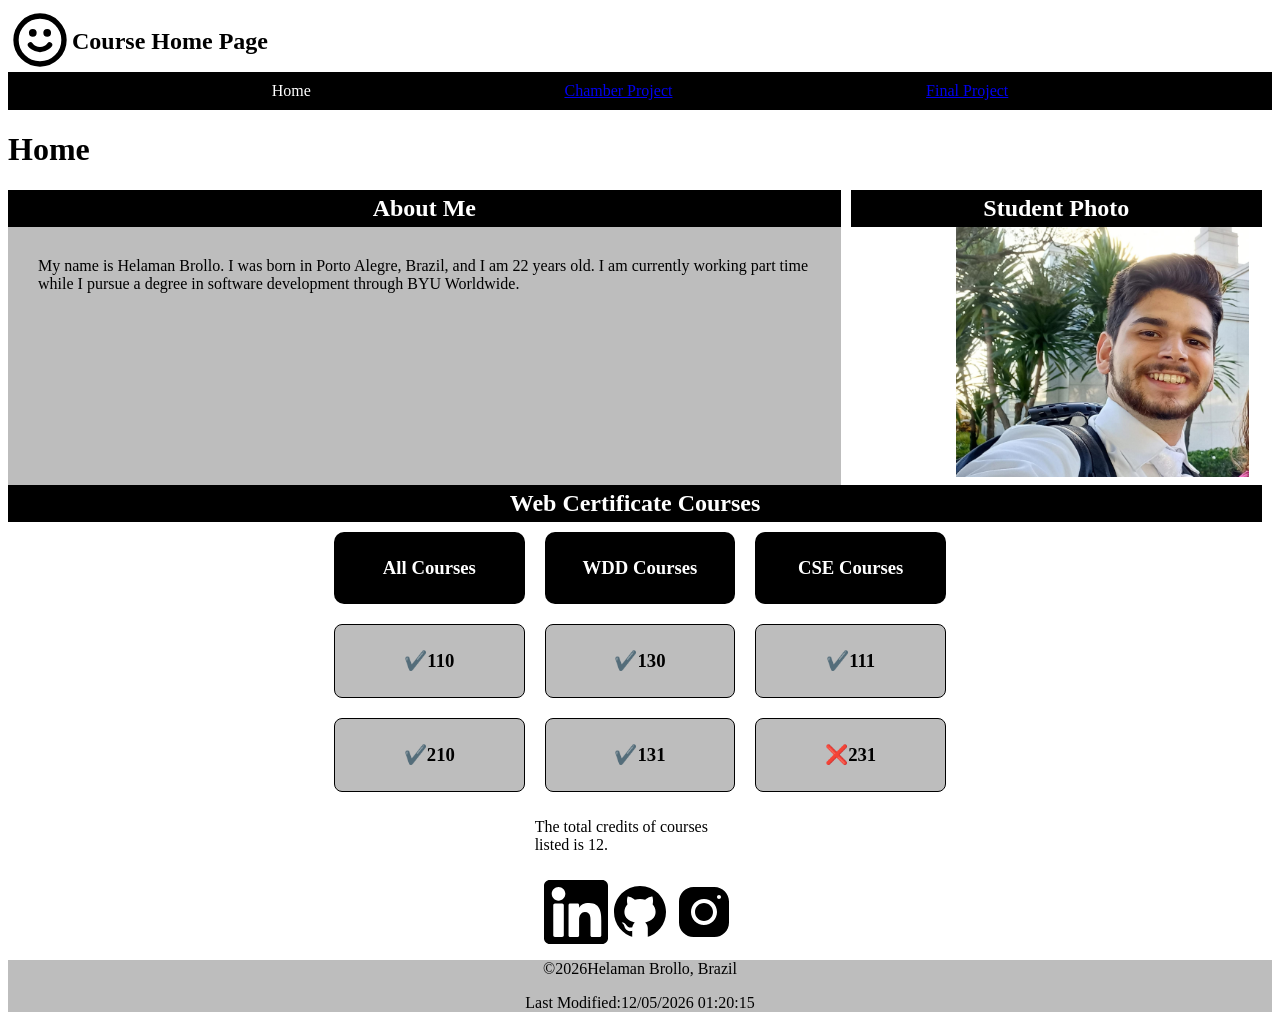
<file: index.html>
<!DOCTYPE html>
<html lang="en">
<head>
    <meta charset="UTF-8">
    <meta name="viewport" content="width=device-width, initial-scale=1.0">
    <meta name="author" content="Helaman Brollo">
    <meta name="description" content="Course Home Page">
    
    <link rel="stylesheet" href="styles/home.css">
    <link rel="stylesheet" href="styles/home-large.css">
    <link rel="icon" href="images/favicon.ico">
    <script src="scripts/home.js" defer></script>
    <title>Course Home Page</title>
</head>
<body>
    <header>
        <div class="logo">
                <img src="images/smily_face.svg" alt="Smily logo">
                <h2>Course Home Page</h2>
        </div>
        <div id="menu">
        <!--Hamburger button goes here-->
        </div>
        <nav>   
            <a>Home</a>
            <a href="chamber/index.html">Chamber Project</a>
            <a href="finalproject/index.html">Final Project</a>
        </nav>
    </header>
    <main>
        <h1>Home</h1>
        <section class="about">
            <div>
                <h2>About Me</h2>
                <p>My name is Helaman Brollo. I was born in Porto Alegre, Brazil, and I am 22 years old. I am currently working part time while I pursue a degree in software development through BYU Worldwide.</p>
            </div>
            <div>
                <h2>Student Photo</h2>
                <img src="images/me.jpeg" alt="A picture of me">
            </div>
        </section>
        <h2 class="courseHeader">Web Certificate Courses</h2>
        <div class="buttons">
            <h3 id="all">All Courses</h3>
            <h3 id="wdd">WDD Courses</h3>
            <h3 id="cse">CSE Courses</h3>
        </div>
        <section class="courses">
        
        </section>
        <section class="socials">
            <img src="images/linkedin.svg" alt="LinkedIn">
            <img src="images/github.svg" alt="GitHub">
            <img src="images/instagram.svg" alt="Instagram">
        </section>
        <dialog id="course-details"></dialog>
    </main>
    <footer>
        <p>
            ©<span id="currentyear"></span> Helaman Brollo, Brazil
        </p>
        <p>
            Last Modified: <span id="lastModified"></span>
        </p>
    </footer>
</body>
</html>
</file>
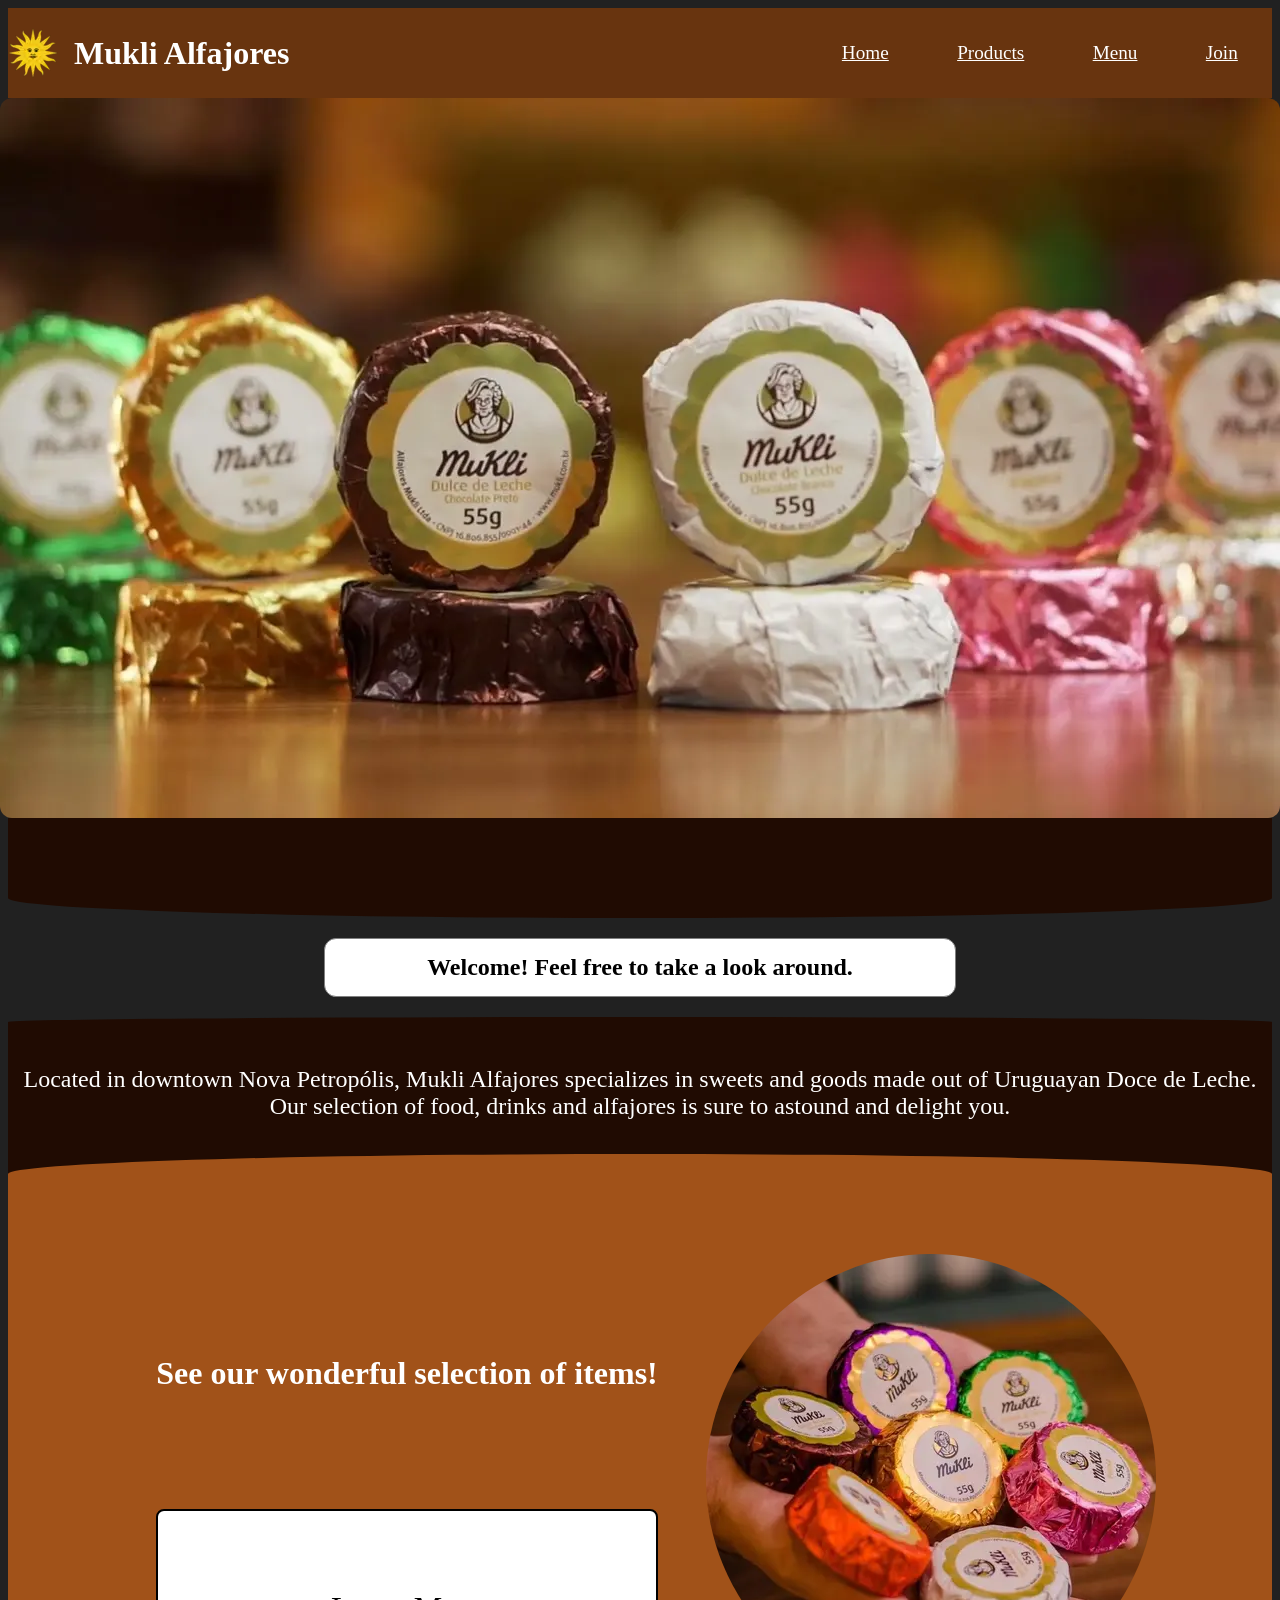
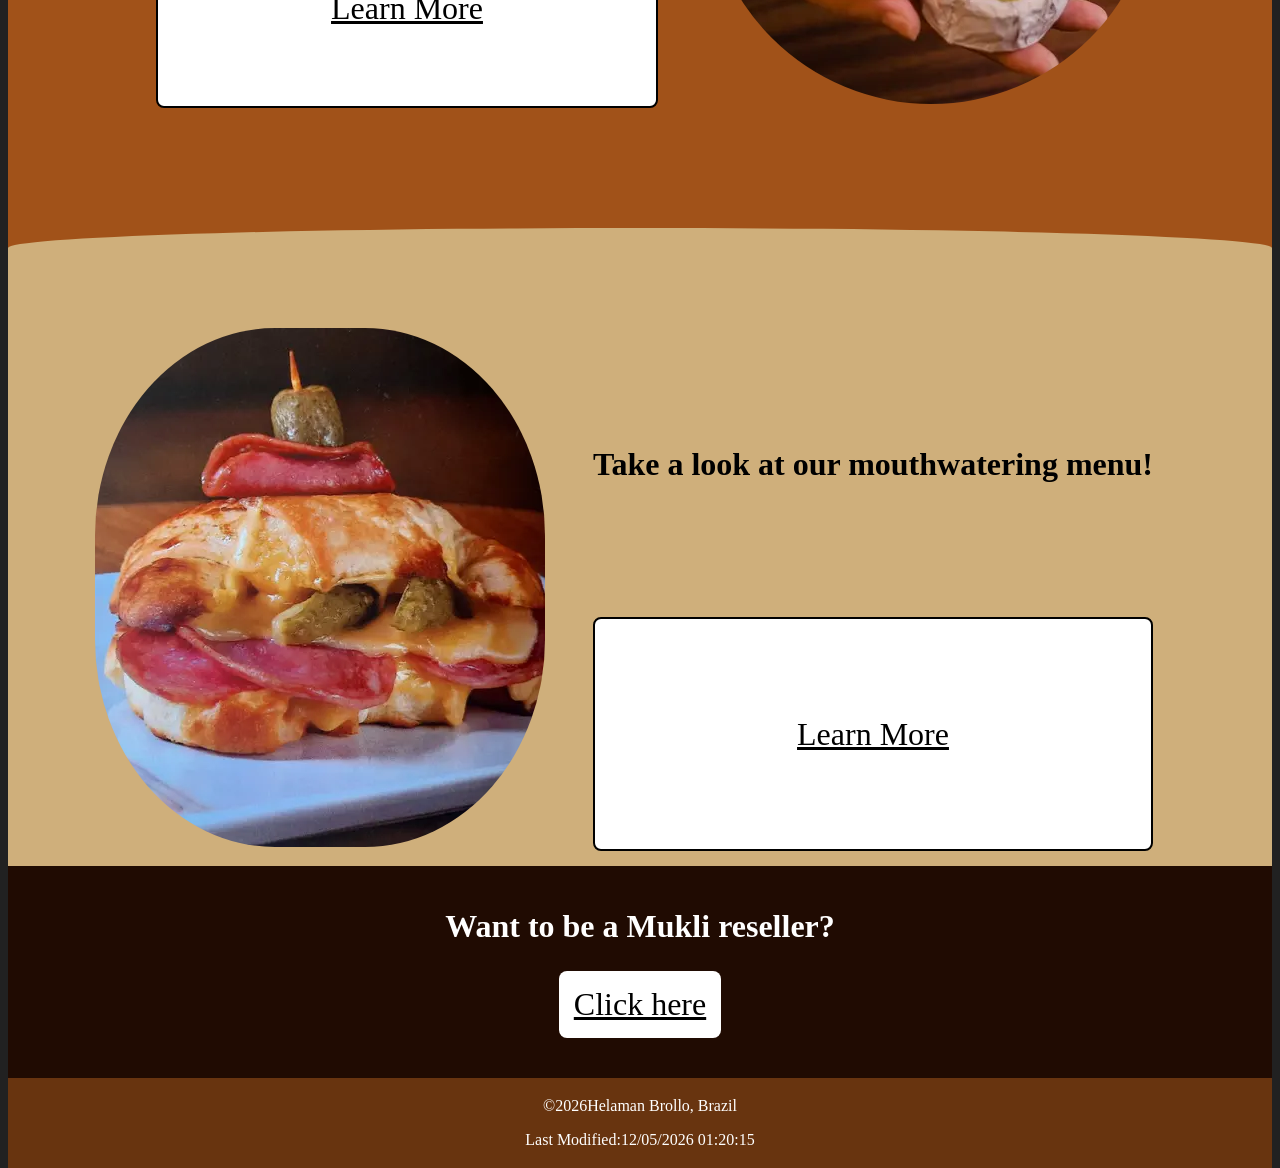
<file: finalproject/index.html>
<!DOCTYPE html>
<html lang="en-US">
<head>
    <meta charset="UTF-8">
    <meta name="viewport" content="width=device-width, initial-scale=1.0">
    <meta name="author" content="Helaman Brollo">
    <meta name="description" content="The landing page for Mukli Alfajores, with redirection to other parts of the website">
    <link rel="stylesheet" href="styles/index.css">
    <link rel="stylesheet" href="styles/index-large.css">
    <link rel="icon" href="images/favicon.ico">
    <script src="scripts/index.js" defer></script>
    <title>Mukli Alfajores</title>
</head>
<body>
    <header>
        <div class="title">
            <img loading="lazy" src="images/sun.webp">
            <h1>Mukli Alfajores</h1>
        </div>
        <div id="menu">
            <!--Hamburger button goes here-->
        </div>
        <nav>
            <a href="index.html">Home</a>
            <a href="products.html">Products</a>
            <a href="menu.html">Menu</a>
            <a href="form.html">Join</a>
        </nav>
    </header>
    <main>
        <picture class="hero">
            <source srcset="images/hero.webp" media="(min-width: 750px)">
            <img loading="lazy" src="images/hero-small.webp" alt="Mukli Alfajores">
        </picture>
        <section class="wave0"></section>
        <h2 class="welcome">
            <!--Welcome message here-->
        </h2>
        <section class="wave1">
            <!--Fancy wave here-->
        </section>
        <div class="intro">
            <p>Located in downtown Nova Petropólis, Mukli Alfajores specializes in sweets and goods made out of Uruguayan Doce de Leche. Our selection of food, drinks and alfajores is sure to astound and delight you.</p>
        </div>
        <section class="wave2">
            <!--Fancy wave here-->
        </section>
        <div class="items">
            <aside>
                <img loading="lazy" src="images/alfajor.webp" alt="alfajores">
            </aside>
            <h2 class="white">See our wonderful selection of items!</h2>
            <a class="button" href="products.html">Learn More</a>
        </div>
        <section class="wave3">
            <!--Fancy wave here-->
        </section>
        <div class="food">
            <aside>
                <img loading="lazy" src="images/medialuna.webp" alt="medialuna">
            </aside>
            <h2>Take a look at our mouthwatering menu!</h2>
            <a class="button" href="menu.html">Learn More</a>
        </div>
        <div class="join">
            <h2>Want to be a Mukli reseller?</h2>
            <a href="form.html">Click here</a>
        </div>
    </main>
    <footer>
        <p>
            ©<span id="currentyear"></span> Helaman Brollo, Brazil
        </p>
        <p>
            Last Modified: <span id="lastModified"></span>
        </p>
    </footer>
</body>
</html>
</file>
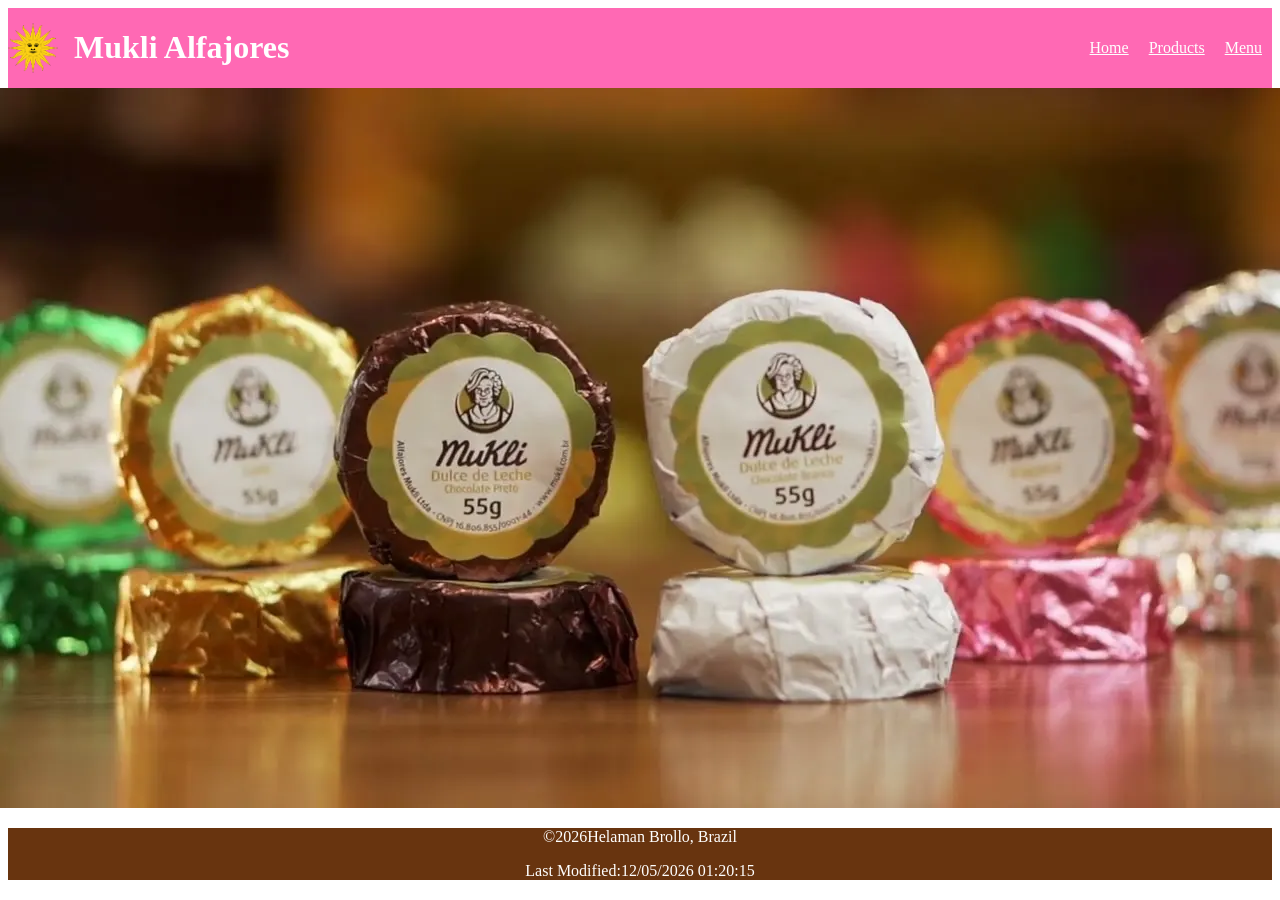
<file: project/index.html>
<!DOCTYPE html>
<html lang="en-US">
<head>
    <meta charset="UTF-8">
    <meta name="viewport" content="width=device-width, initial-scale=1.0">
    <meta name="author" content="Helaman Brollo">
    <meta name="description" content="A full list of products and food items provided by Mukli Alfajores">
    <link rel="stylesheet" href="styles/project.css">
    <link rel="stylesheet" href="styles/project-large.css">
    <script src="scripts/project.js" defer></script>
    <title>Mukli Alfajores</title>
</head>
<body>
    <header>
        <div class="title">
            <h1>Mukli Alfajores</h1>
            <img src="images/sun.png">
        </div>
        <div id="menu">
            <!--Hamburger button goes here-->
        </div>
        <nav>
            <a href="index.html">Home</a>
            <a href="products.html">Products</a>
            <a href="menu.html">Menu</a>
        </nav>
    </header>
    <main>
        <picture class="hero">
            <source srcset="images/hero.webp" media="(min-width: 750px)">
            <img src="images/hero-small.webp" alt="Mukli Alfajores">
        </picture>
        <div class="welcome">
            <!--Welcome message here-->
        </div>
        <div class="items">
            <h2></h2>
            <aside></aside>
        </div>
        <div class="menu">
            <aside></aside>
            <h2></h2>
        </div>
    </main>
    <footer>
        <p>
            ©<span id="currentyear"></span> Helaman Brollo, Brazil
        </p>
        <p>
            Last Modified: <span id="lastModified"></span>
        </p>
    </footer>
</body>
</html>
</file>
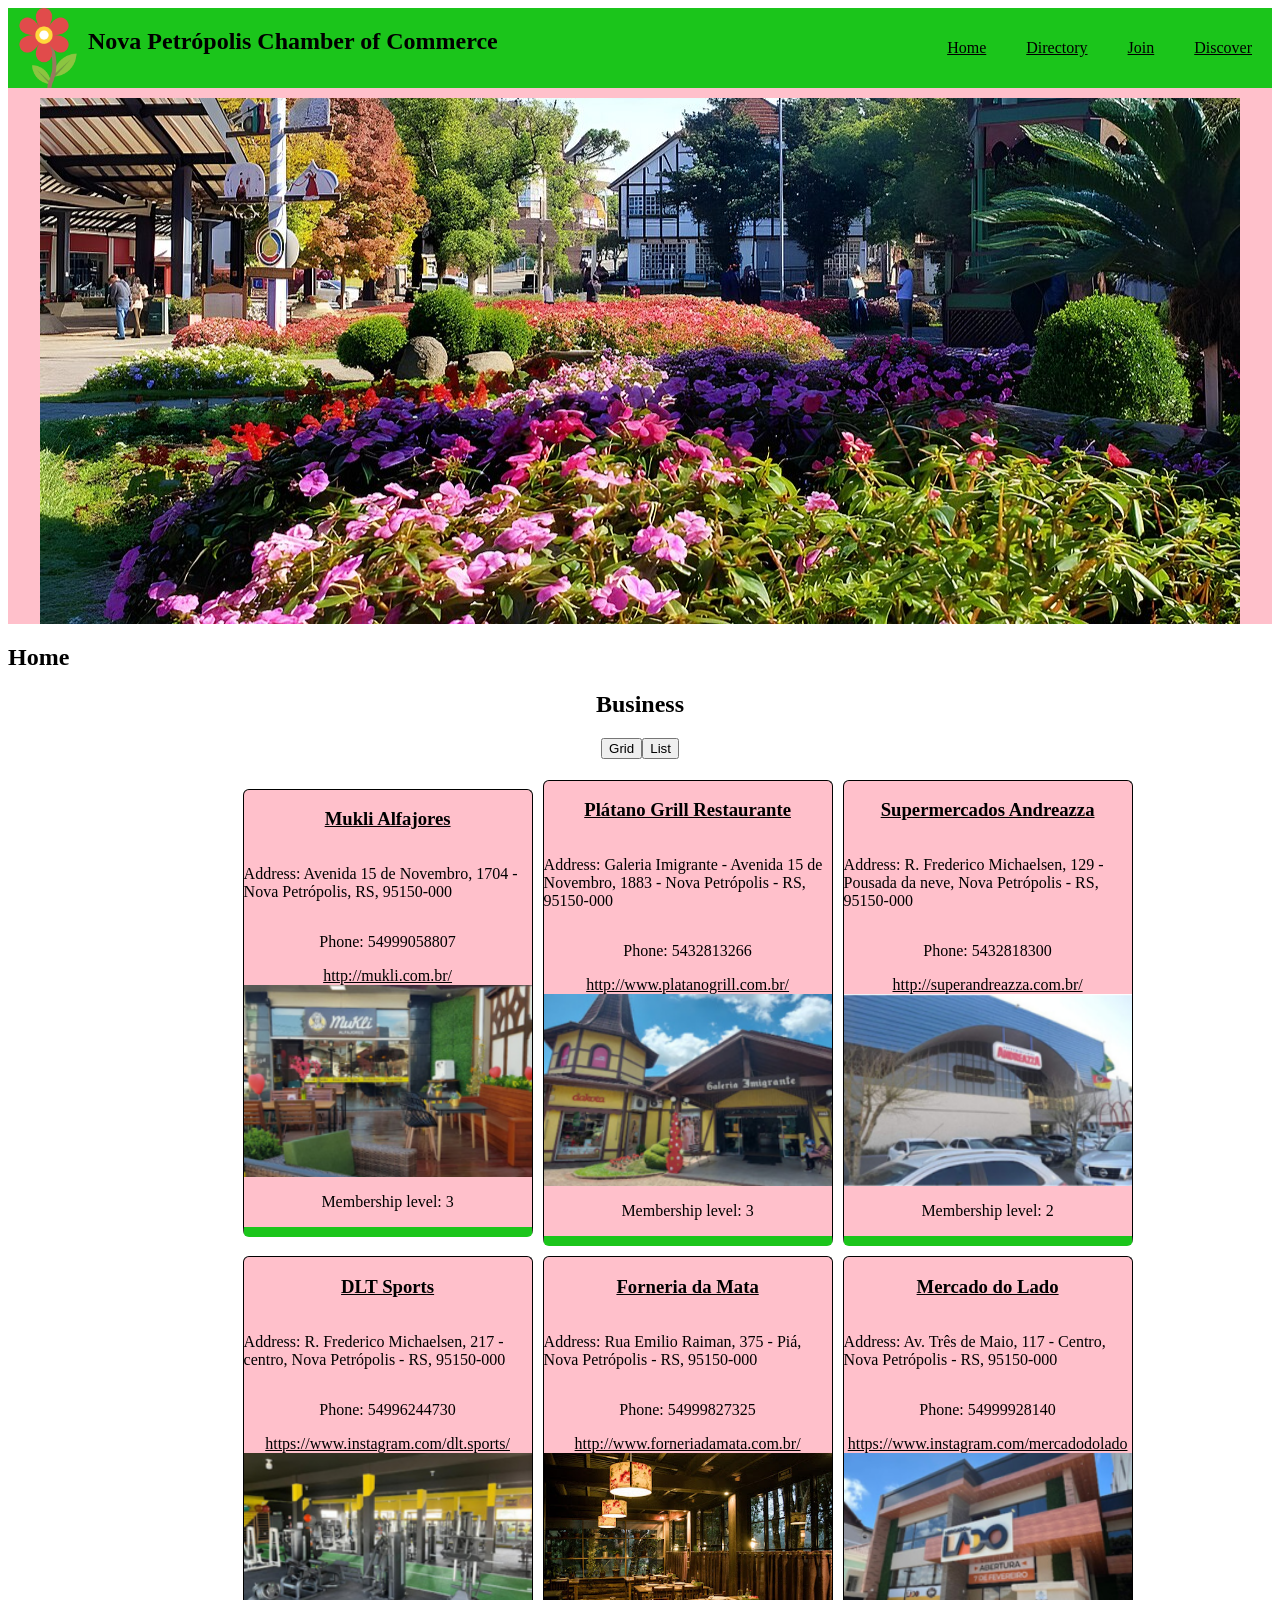
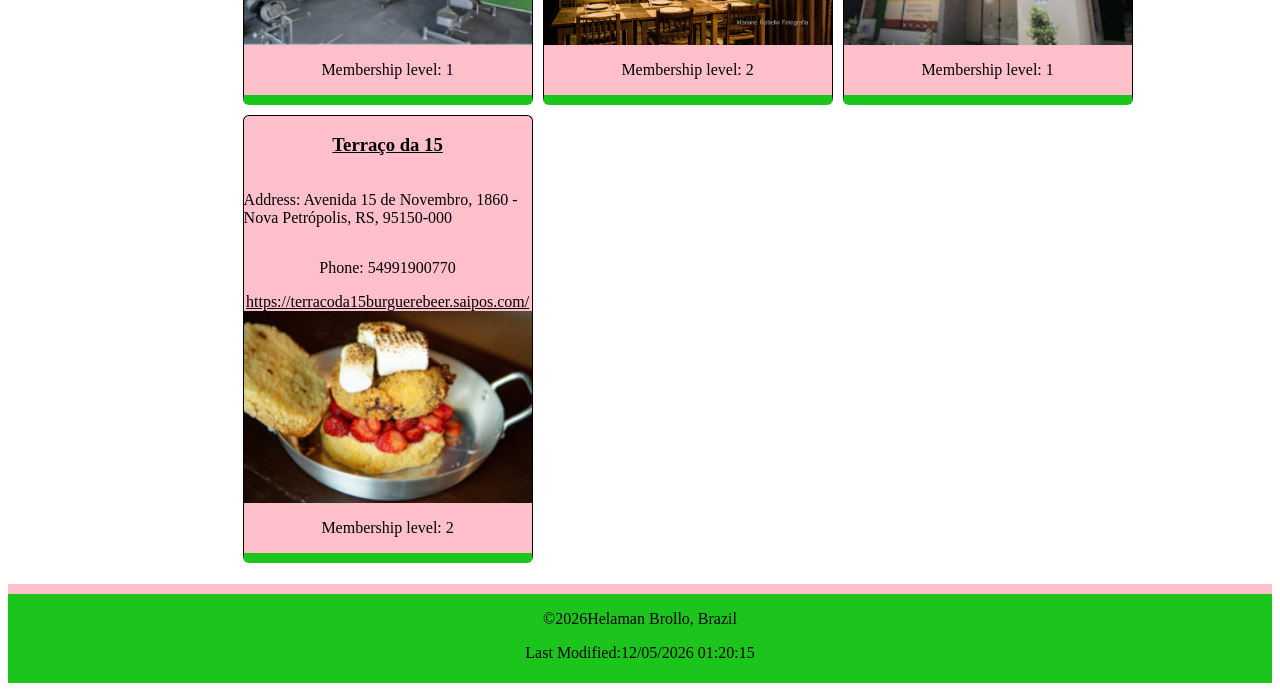
<file: chamber/directory.html>
<!DOCTYPE html>
<html lang="en">
<head>
    <meta charset="UTF-8">
    <meta name="viewport" content="width=device-width, initial-scale=1.0">
    <meta name="author" content="Helaman Brollo">
    <meta name="description" content="A page dedicated to the Nova Petrópolis chamber of commerce.">
    <meta property="og:title" content="Nova Petrópolis Chamber of Commerce">
    <meta property="og:description" content="A page dedicated to the Nova Petrópolis chamber of commerce.">
    <meta property="og:image" content="https://hbrollo.github.io/wdd231/chamber/images/hero.png">
    <meta property="og:url" content="https://hbrollo.github.io/wdd231/chamber/directory.html">
    <link rel="icon" href="images/favicon.ico">
    <link rel="stylesheet" href="styles/chamber.css">
    <link rel="stylesheet" href="styles/chamber-large.css">
    <script src="scripts/chamber.js" defer></script>
    <title>Nova Petropolis Chamber of Commerce</title>
</head>
<body>
    <header>
        <div class="title">
            <h2>Nova Petrópolis Chamber of Commerce</h2>
            <img src="images/flower.png" alt="flower">
        </div>
        <div id="menu">
            <!--Hamburger button goes here-->
        </div>
        <nav>
            <a href="index.html">Home</a>
            <a href="directory.html">Directory</a>
            <a href="join.html">Join</a>
            <a href="discover.html">Discover</a>
        </nav>
    </header>
    <main>
        <picture class="hero">
            <source srcset="images/hero.png" media="(min-width: 750px)">
            <img src="images/hero_mobile.jpg" alt="Nova Petropolis">
        </picture>
        <h2>Home</h2>
        <h2 class="center">Business</h2>
        <div class="center">
            <button id="grid">Grid</button>
            <button id="list">List</button>
        </div>
        <ul class="business grid">
            <!--Cards go here-->
        </ul>
    </main>
    <footer>
        <p>
            ©<span id="currentyear"></span> Helaman Brollo, Brazil
        </p>
        <p>
            Last Modified: <span id="lastModified"></span>
        </p>
    </footer>
</body>
</html>
</file>
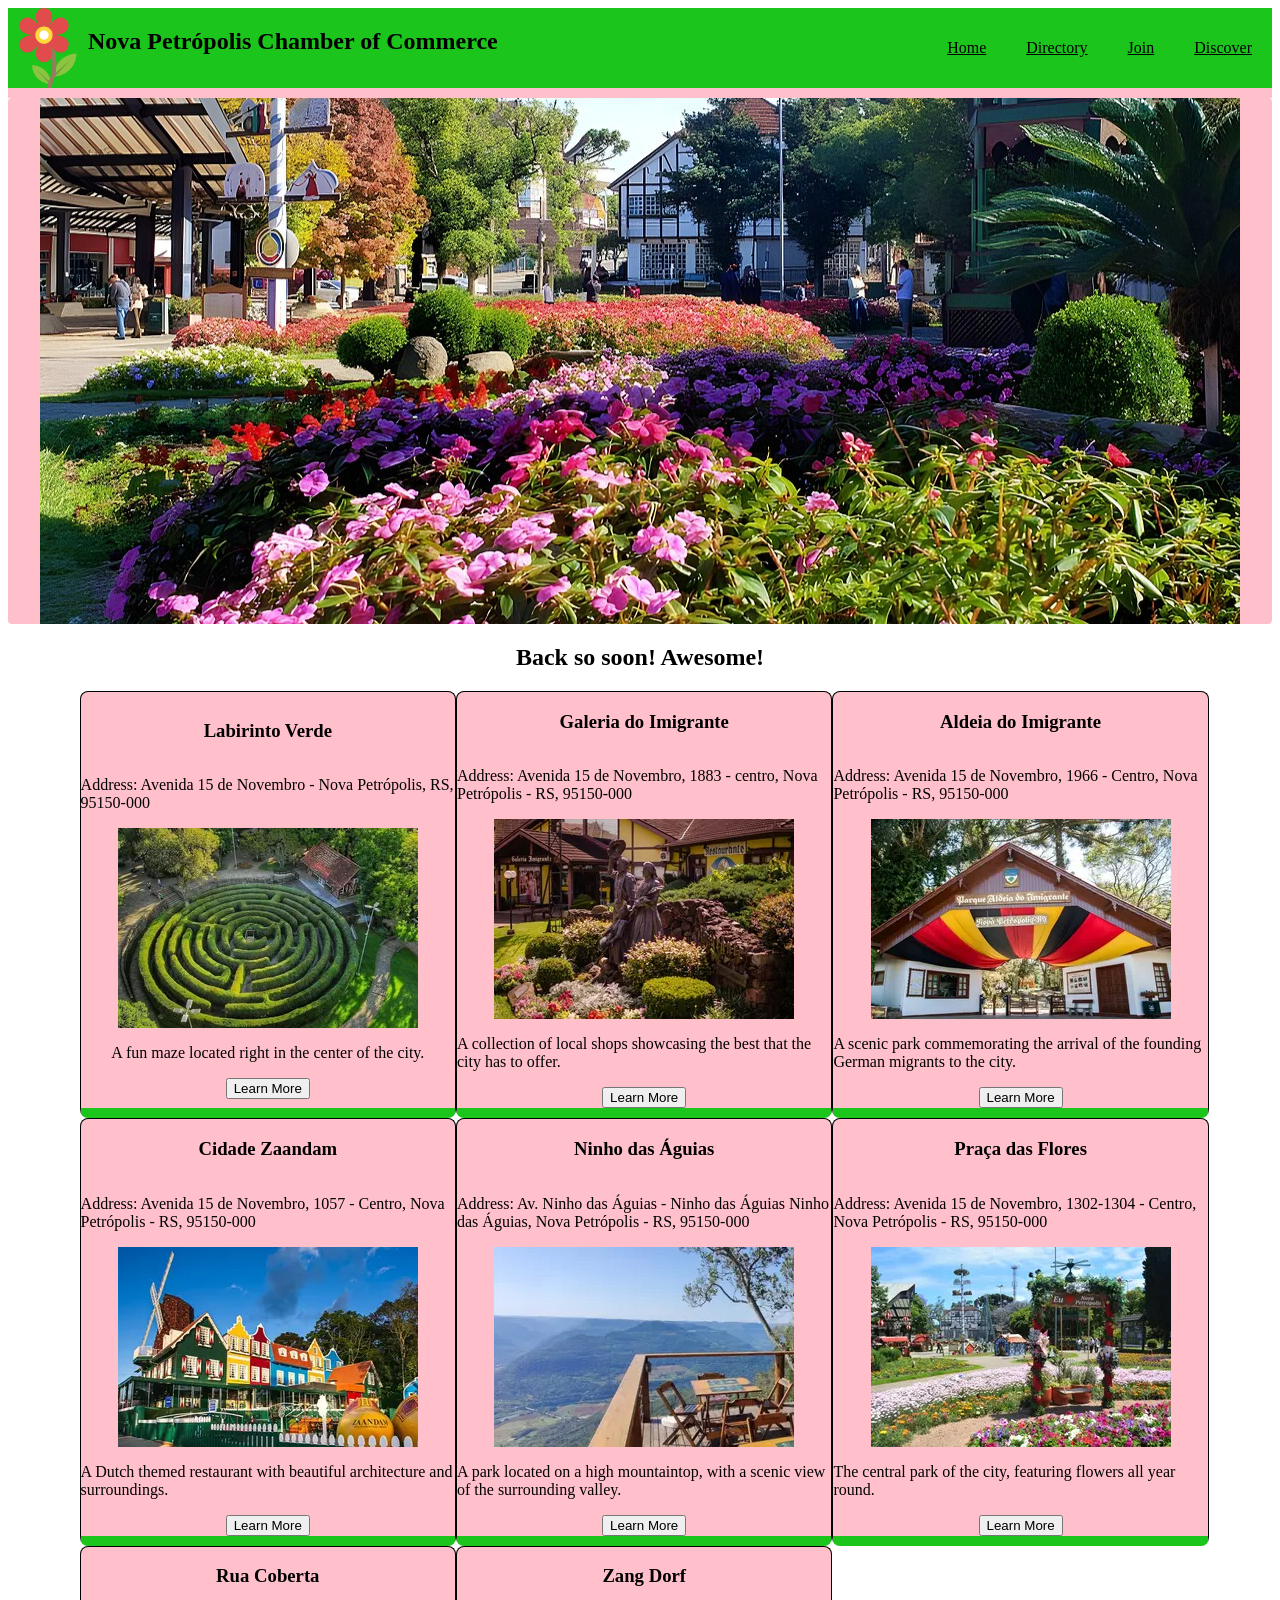
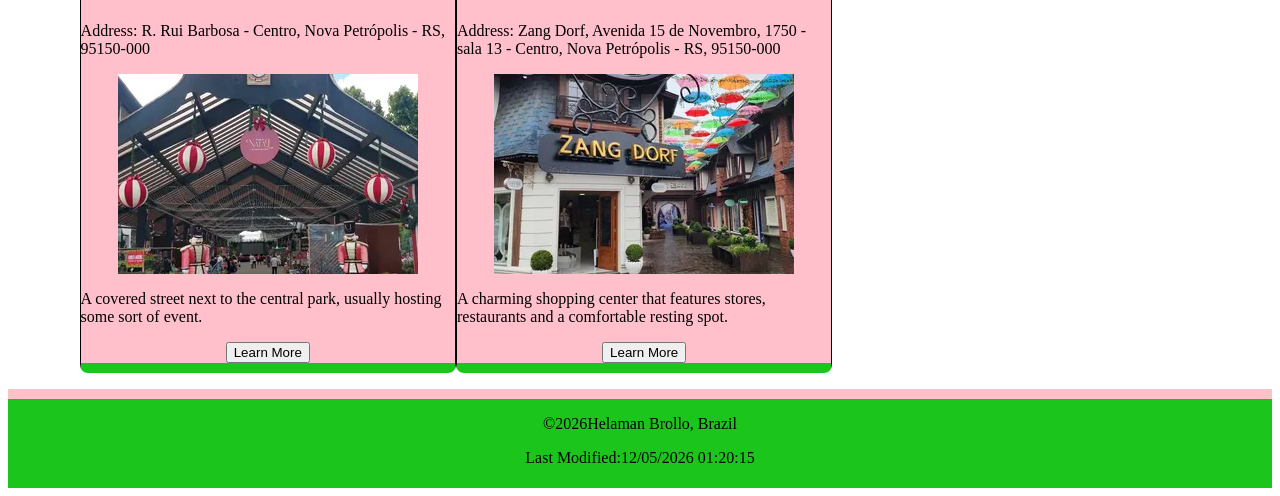
<file: chamber/discover.html>
<!DOCTYPE html>
<html lang="en">
<head>
    <meta charset="UTF-8">
    <meta name="viewport" content="width=device-width, initial-scale=1.0">
    <meta name="author" content="Helaman Brollo">
    <meta name="description" content="A page dedicated to the Nova Petrópolis chamber of commerce.">
    <meta property="og:title" content="Nova Petrópolis Chamber of Commerce">
    <meta property="og:description" content="A page dedicated to the Nova Petrópolis chamber of commerce.">
    <meta property="og:image" content="https://hbrollo.github.io/wdd231/chamber/images/hero.png">
    <meta property="og:url" content="https://hbrollo.github.io/wdd231/chamber/directory.html">
    <link rel="icon" href="images/favicon.ico">
    <link rel="stylesheet" href="styles/discover.css">
    <link rel="stylesheet" href="styles/discover-large.css">
    <script src="scripts/discover.js" defer></script>
    <title>Nova Petropolis Chamber of Commerce</title>
</head>
<body>
    <header>
        <div class="title">
            <h2>Nova Petrópolis Chamber of Commerce</h2>
            <img src="images/flower.png" alt="flower">
        </div>
        <div id="menu">
            <!--Hamburger button goes here-->
        </div>
        <nav>
            <a href="index.html">Home</a>
            <a href="directory.html">Directory</a>
            <a href="join.html">Join</a>
            <a href="discover.html">Discover</a>
        </nav>
    </header>
    <main>
        <picture class="hero">
            <source srcset="images/hero.png" media="(min-width: 750px)">
            <img src="images/hero_mobile.jpg" alt="Nova Petropolis">
        </picture>
        <h2 class="message">
            <!--Last visit message-->
        </h2>
        <ul class="cards">
            <!--Cards will be built here-->
        </ul>
    </main>
    <footer>
        <p>
            ©<span id="currentyear"></span> Helaman Brollo, Brazil
        </p>
        <p>
            Last Modified: <span id="lastModified"></span>
        </p>
    </footer>
</body>
</html>
</file>
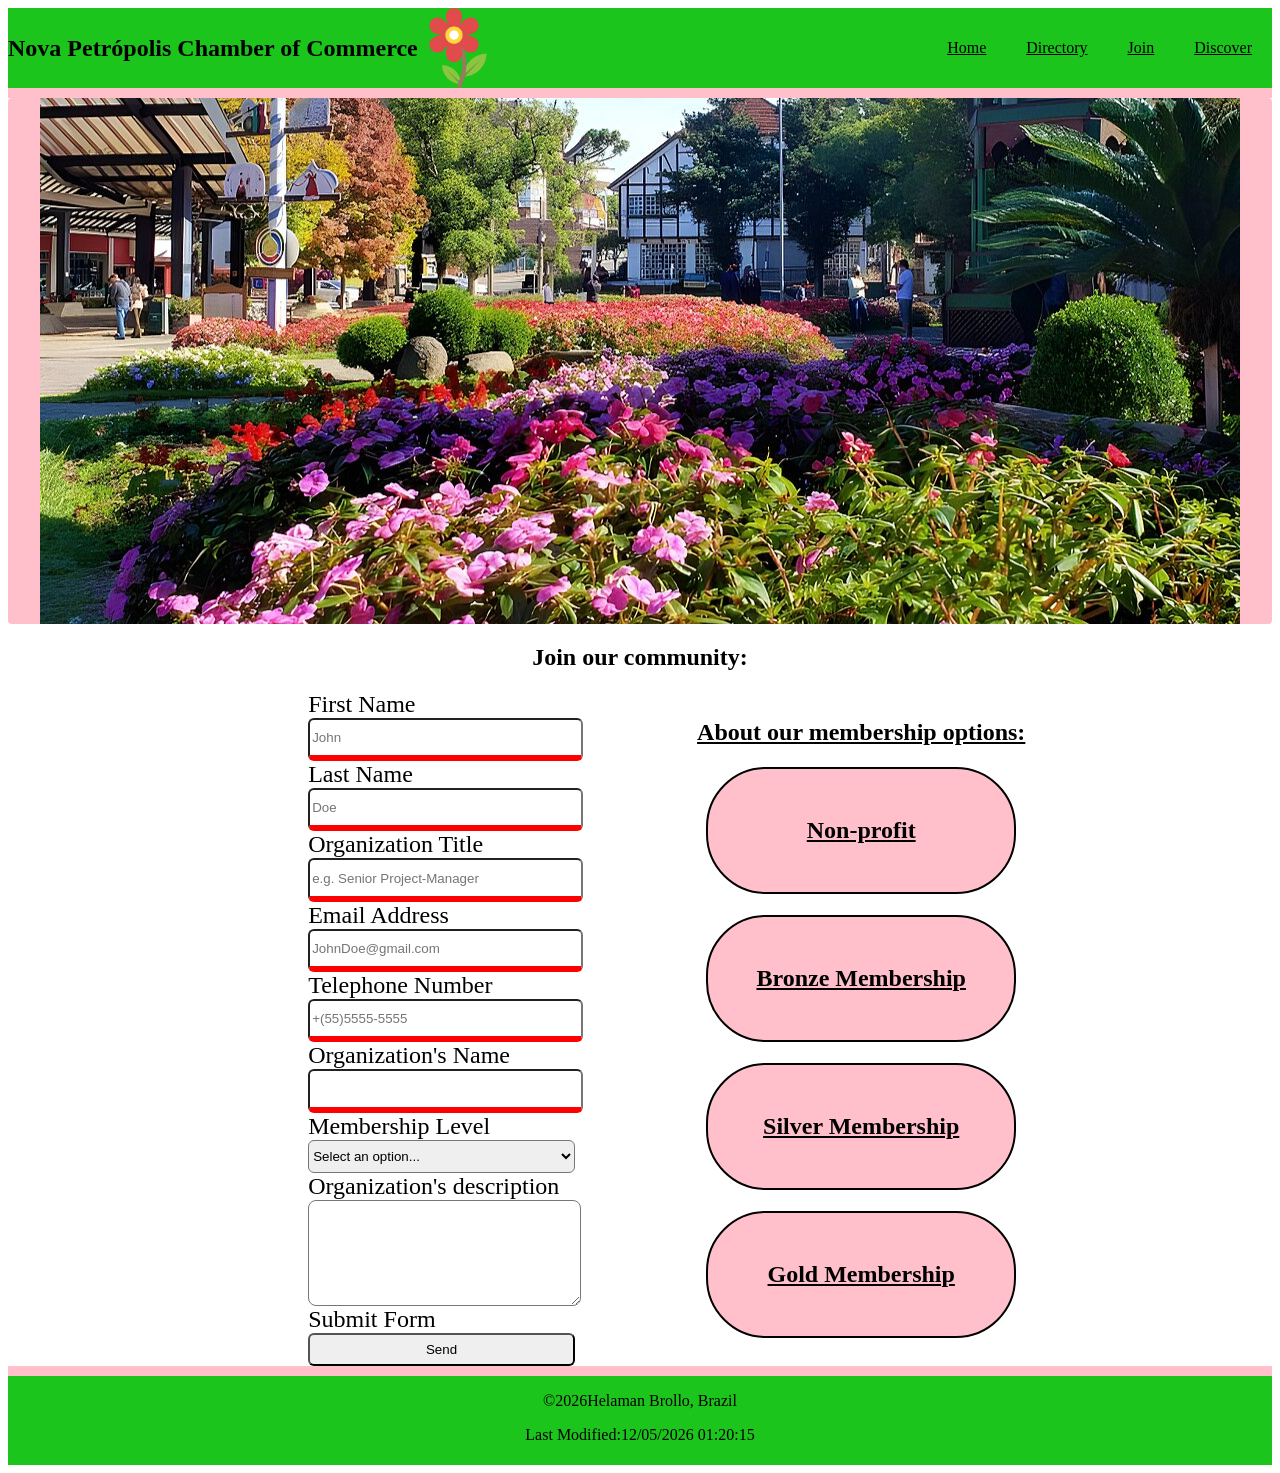
<file: chamber/join.html>
<!DOCTYPE html>
<html lang="en">
<head>
    <meta charset="UTF-8">
    <meta name="viewport" content="width=device-width, initial-scale=1.0">
    <meta name="author" content="Helaman Brollo">
    <meta name="description" content="A page dedicated to the Nova Petrópolis chamber of commerce.">
    <meta property="og:title" content="Nova Petrópolis Chamber of Commerce">
    <meta property="og:description" content="A page dedicated to the Nova Petrópolis chamber of commerce.">
    <meta property="og:image" content="https://hbrollo.github.io/wdd231/chamber/images/hero.png">
    <meta property="og:url" content="https://hbrollo.github.io/wdd231/chamber/directory.html">
    <link rel="icon" href="images/favicon.ico">
    <link rel="stylesheet" href="styles/join.css">
    <link rel="stylesheet" href="styles/join-large.css">
    <script src="scripts/join.js" defer></script>
    <title>Nova Petropolis Chamber of Commerce</title>
</head>
<body>
    <header>
        <div class="title">
            <h2>Nova Petrópolis Chamber of Commerce</h2>
            <img src="images/flower.png" alt="flower">
        </div>
        <div id="menu">
            <!--Hamburger button goes here-->
        </div>
        <nav>
            <a href="index.html">Home</a>
            <a href="directory.html">Directory</a>
            <a href="join.html">Join</a>
            <a href="discover.html">Discover</a>
        </nav>
    </header>
    <main>
        <picture class="hero">
            <source srcset="images/hero.png" media="(min-width: 750px)">
            <img src="images/hero_mobile.jpg" alt="Nova Petropolis">
        </picture>
        <!--Form-->
        <h2 class="center">Join our community:</h2>
        <div class="form">
            <form action="thankyou.html" method="get">
                <label for="firstName">First Name</label>
                <input type="text" name="firstName" id="firstName" title="firstName" placeholder="John" required>

                <label for="lastName">Last Name</label>
                <input type="text" name="lastName" id="lastName" title="lastName" placeholder="Doe" required>

                <label for="organizationTitle">Organization Title</label>
                <input type="text" name="title" id="organizationTitle" autocomplete="organization-title" placeholder="e.g. Senior Project-Manager" minlength="7" pattern="^[A-Za-z\- ]{7,}$" title="Use only letters, hyphens, and spaces (minimum 7 characters)" required>
            
                <label for="email">Email Address</label>
                <input type="email" name="email" id="email" autocomplete="email" placeholder="JohnDoe@gmail.com" required> 
            
                <label for="phone">Telephone Number</label>
                <input type="tel" name="phone" id="phone" title="Phone Number" autocomplete="tel" placeholder="+(55)5555-5555" required> 

                <label for="organization">Organization's Name</label>
                <input type="text" name="organization" id="organization" title="The organization's name" autocomplete="organization" required>  

                <label for="membership">Membership Level</label>
                <select id="membership">
                    <option value="">Select an option...</option>
                    <option value="np">Non-profit organization</option>
                    <option value="bronze">Bronze Membership</option>
                    <option value="silver">Silver Membership</option>
                    <option value="gold">Gold Membership</option>
                </select>

                <label for="description">Organization's description</label>
                <textarea name="description" id="description"></textarea>

                <input type="hidden" id="timestamp" name="timestamp">

                <label for="submit">Submit Form</label>
                <input type="submit" id="submit" value="Send"> 
            </form>
            <!--Aside with membership modals-->
            <aside>
                <h2 class="about">About our membership options:</h2>
                <h2 class="modal" id="np">Non-profit</h2>
                <h2 class="modal" id="bm">Bronze Membership</h2>
                <h2 class="modal" id="sm">Silver Membership</h2>
                <h2 class="modal" id="gm">Gold Membership</h2>
            </aside>
                
            <dialog id="modal0">
               <h2>Non-profit</h2>
               <p>List of Benefits:</p>
               <ul>
                    <li>A spot in the city website.</li>
               </ul>
               <p>Applicants must prove that they are non-profit organizations.</p>
               <p>Cost: $49.99/Month</p>
               
            </dialog>

            <dialog id="modal1">
               <h2>Bronze Membership:</h2>
               <p>List of Benefits</p>
               <ul>
                    <li>A spot during events.</li>
                    <li>A spot in the city website.</li>
               </ul>
               <p>Cost: $99.99/Month</p>
               
            </dialog>

            <dialog id="modal2">
               <h2>Silver Membership:</h2>
               <p>List of Benefits</p>
               <ul>
                    <li>A spot during events</li>
                    <li>A featured spot in the city website.</li>
                    <li>Advertising in city events.</li>
               </ul>
               <p>Cost: $149.99/Month</p>
               
            </dialog>

            <dialog id="modal3">
               <h2>Gold Membership:</h2>
               <p>List of Benefits</p>
               <ul>
                    <li>Access to priority spots during events.</li>
                    <li>A featured spot in the city website.</li>
                    <li>Featured advertising in city events.</li>
                    <li>An invitation to the commerce gathering, featuring business training, statistics and networking opportunities (once every three months).</li>
               </ul>
               <p>Cost: $299.99/Month</p>
               
            </dialog>
        </div>
    </main>
    <footer>
        <p>
            ©<span id="currentyear"></span> Helaman Brollo, Brazil
        </p>
        <p>
            Last Modified: <span id="lastModified"></span>
        </p>
    </footer>
</body>
</html>
</file>
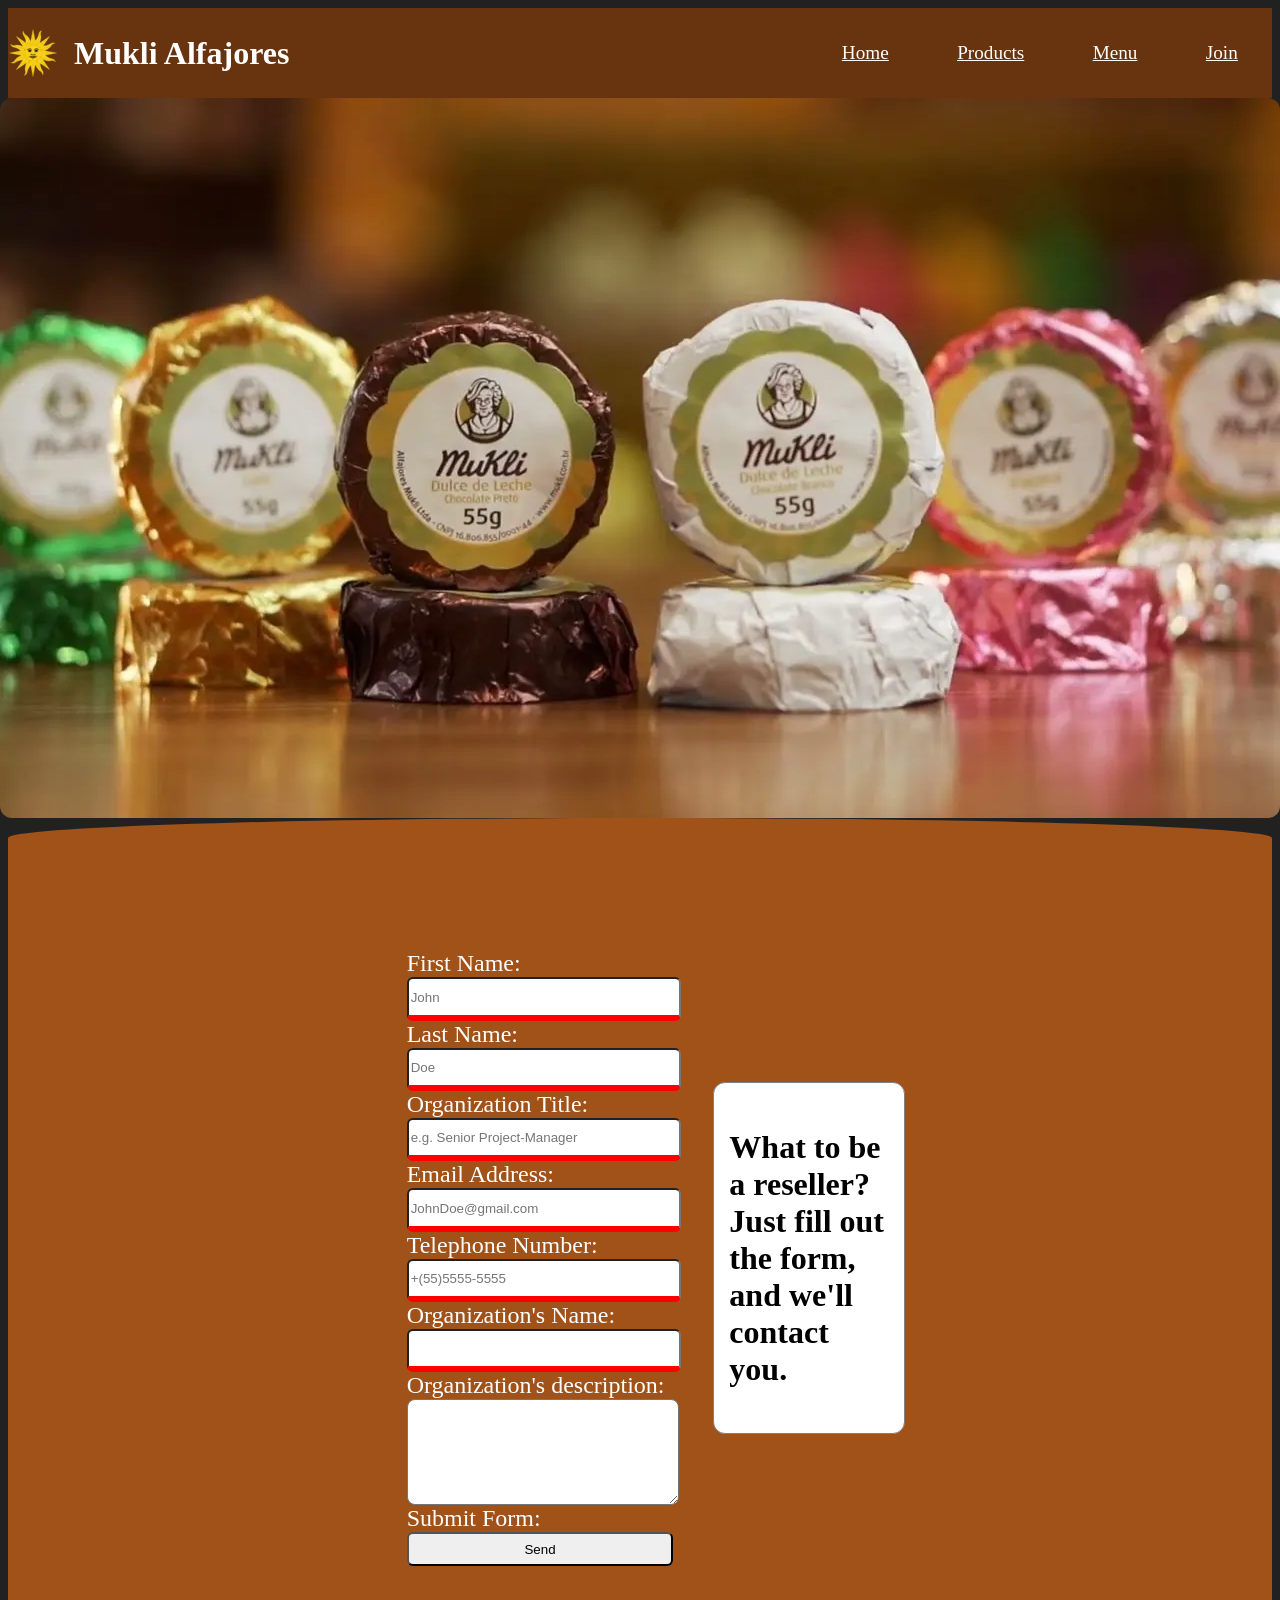
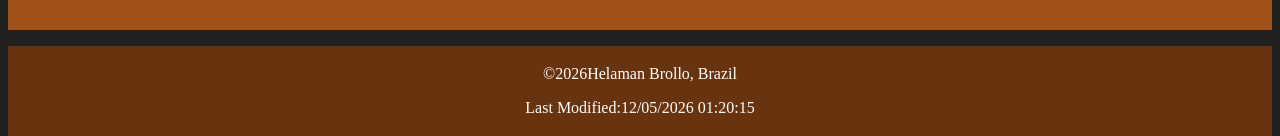
<file: finalproject/form.html>
<!DOCTYPE html>
<html lang="en-US">
<head>
    <meta charset="UTF-8">
    <meta name="viewport" content="width=device-width, initial-scale=1.0">
    <meta name="author" content="Helaman Brollo">
    <meta name="description" content="A form with input options required for becoming a Mukli reseller.">
    <link rel="stylesheet" href="styles/form.css">
    <link rel="stylesheet" href="styles/form-large.css">
    <link rel="icon" href="images/favicon.ico">
    <script src="scripts/form.js" defer></script>
    <title>Mukli Alfajores</title>
</head>
<body>
    <header>
        <div class="title">
            <img loading="lazy" src="images/sun.webp">
            <h1>Mukli Alfajores</h1>
        </div>
        <div id="menu">
            <!--Hamburger button goes here-->
        </div>
        <nav>
            <a href="index.html">Home</a>
            <a href="products.html">Products</a>
            <a href="menu.html">Menu</a>
            <a href="form.html">Join</a>
        </nav>
    </header>
    <main>
        <picture class="hero">
            <source srcset="images/hero.webp" media="(min-width: 750px)">
            <img loading="lazy" src="images/hero-small.webp" alt="Mukli Alfajores">
        </picture>
        <section class="wave">
            <!--Fancy wave here-->
        </section>
        <div class="form">
            <h2 id="intro">What to be a reseller? Just fill out the form, and we'll contact you.</h2>
            <form action="" method="get">
                <label for="firstName">First Name:</label>
                <input type="text" name="firstName" id="firstName" title="firstName" placeholder="John" required>

                <label for="lastName">Last Name:</label>
                <input type="text" name="lastName" id="lastName" title="lastName" placeholder="Doe" required>

                <label for="organizationTitle">Organization Title:</label>
                <input type="text" name="title" id="organizationTitle" autocomplete="organization-title" placeholder="e.g. Senior Project-Manager" minlength="7" pattern="^[A-Za-z\- ]{7,}$" title="Use only letters, hyphens, and spaces (minimum 7 characters)" required>
            
                <label for="email">Email Address:</label>
                <input type="email" name="email" id="email" autocomplete="email" placeholder="JohnDoe@gmail.com" required> 
            
                <label for="phone">Telephone Number:</label>
                <input type="tel" name="phone" id="phone" title="Phone Number" autocomplete="tel" placeholder="+(55)5555-5555" required> 

                <label for="organization">Organization's Name:</label>
                <input type="text" name="organization" id="organization" title="The organization's name" autocomplete="organization" required>  

                <label for="description">Organization's description:</label>
                <textarea name="description" id="description"></textarea>

                <input type="hidden" id="timestamp" name="timestamp">

                <label for="submit">Submit Form:</label>
                <input type="submit" id="submit" value="Send"> 
            </form>
        </div>
        <dialog>
            <h2>Thank you for your submission!</h2>
            <p>We will contact you as soon as possible.</p>
            <a href="index.html" id="close">Back to Home page</a>
        </dialog>
    </main>
    <footer>
        <p>
            ©<span id="currentyear"></span> Helaman Brollo, Brazil
        </p>
        <p>
            Last Modified: <span id="lastModified"></span>
        </p>
    </footer>
</body>
</html>
</file>
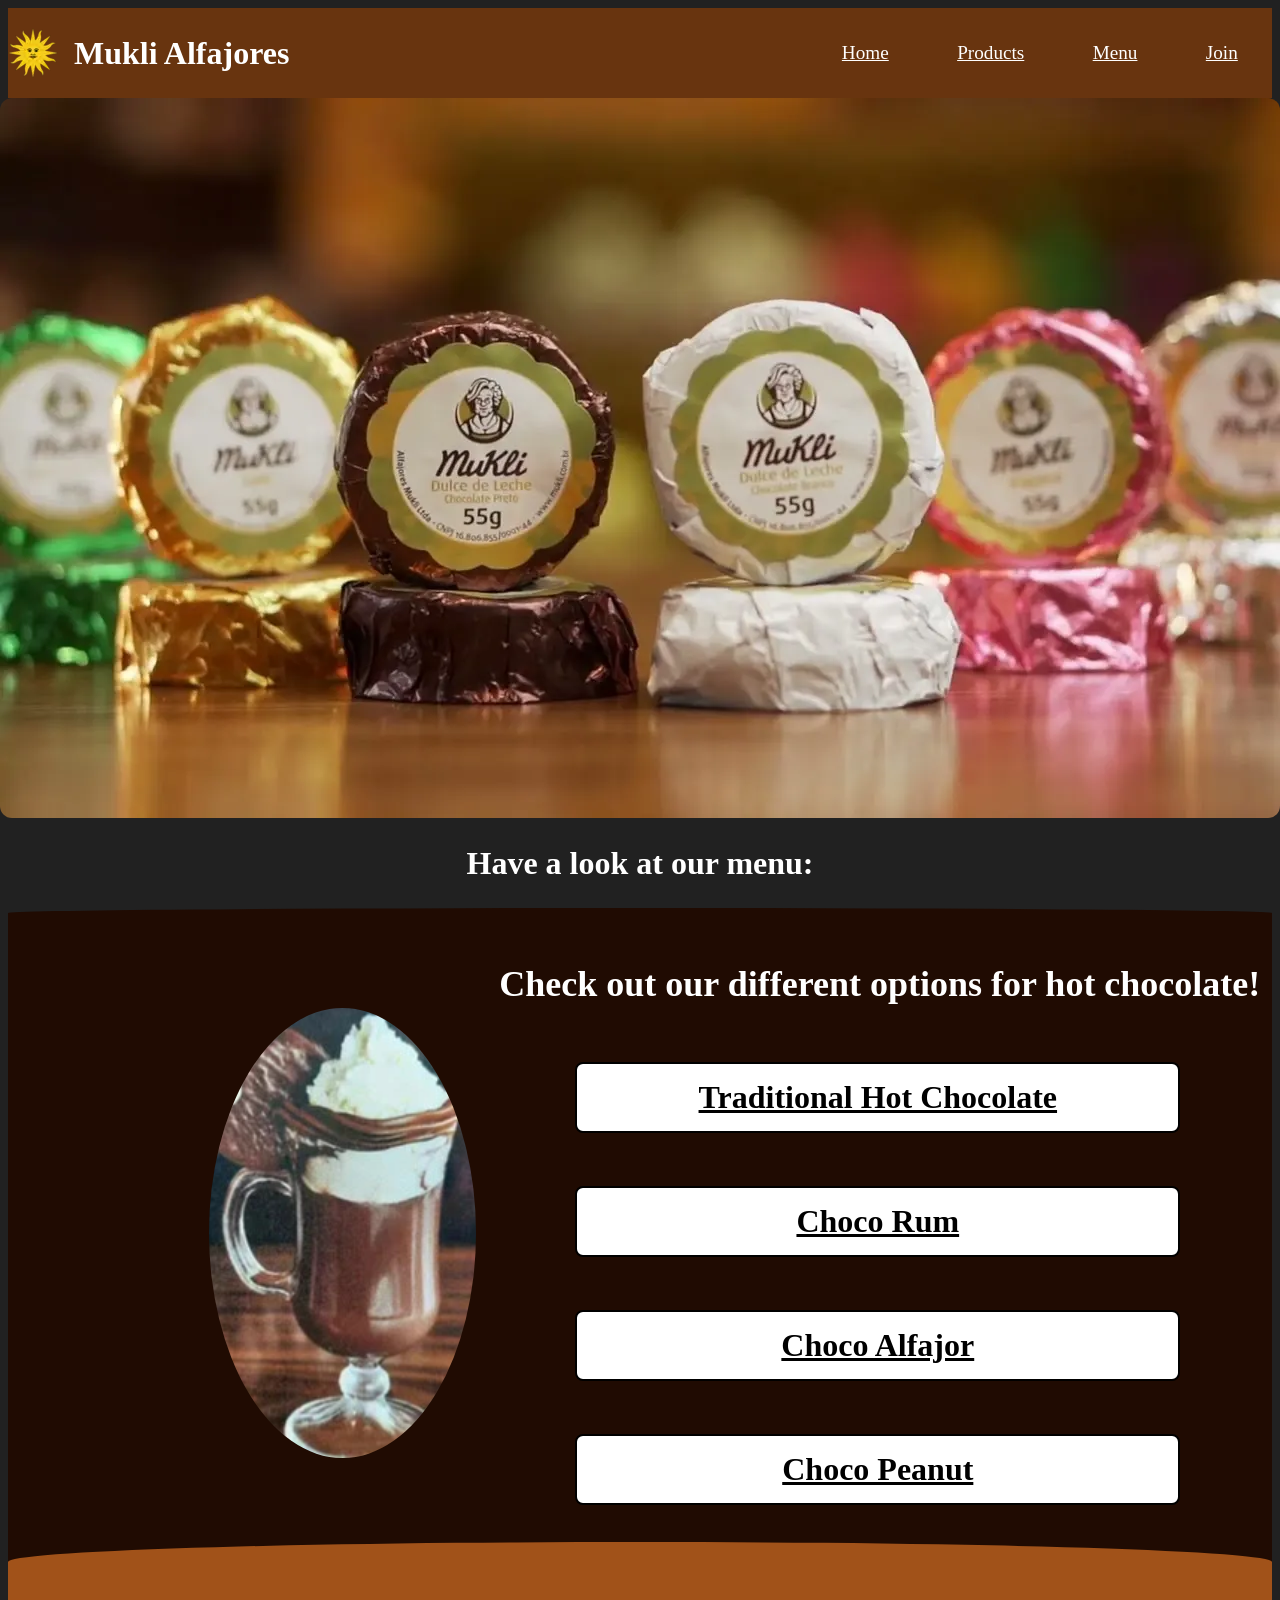
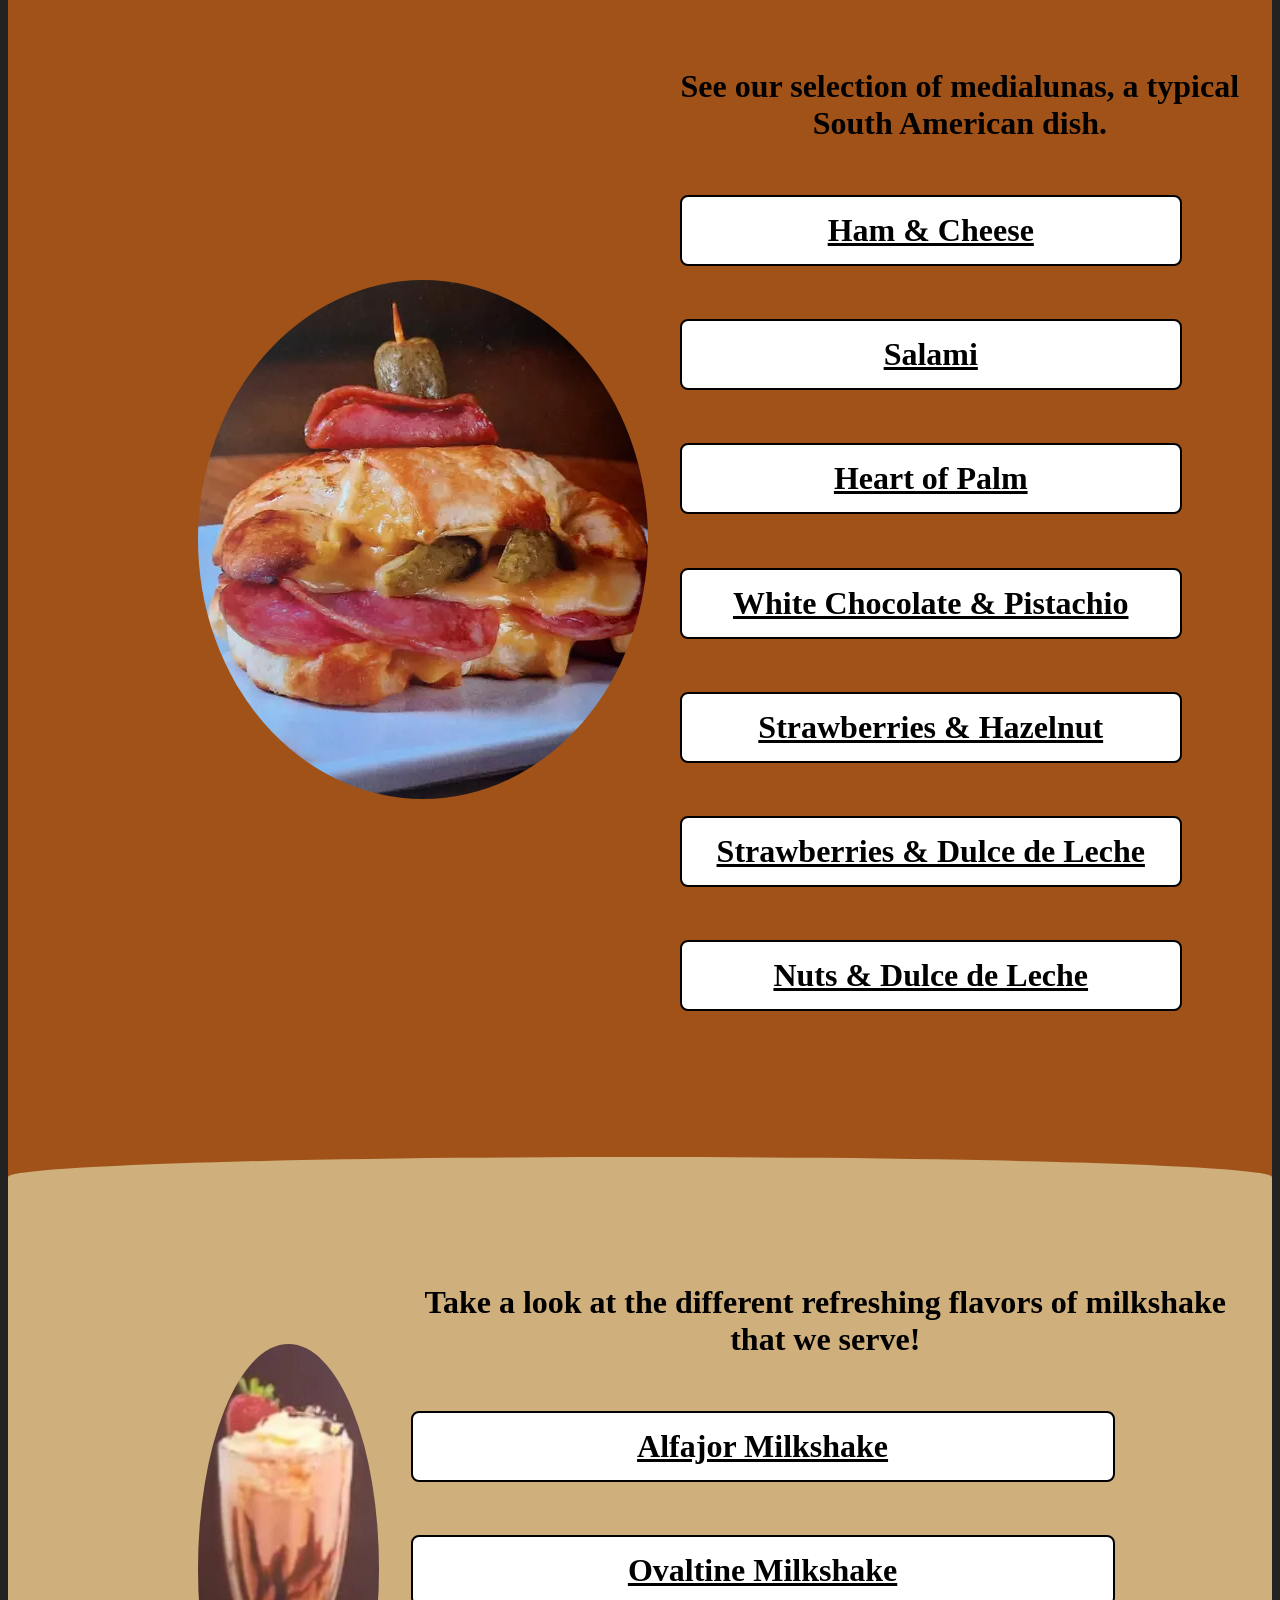
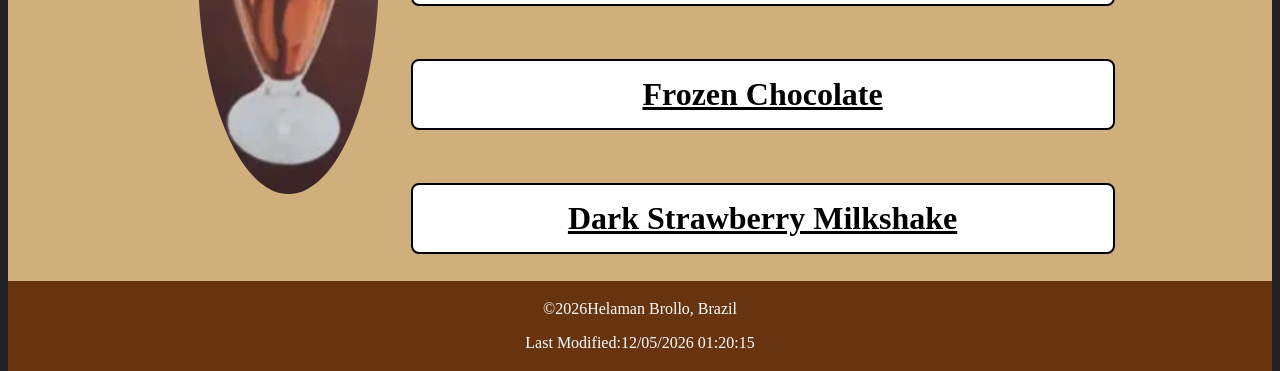
<file: finalproject/menu.html>
<!DOCTYPE html>
<html lang="en-US">
<head>
    <meta charset="UTF-8">
    <meta name="viewport" content="width=device-width, initial-scale=1.0">
    <meta name="author" content="Helaman Brollo">
    <meta name="description" content="A full list of food items present in the menu provided by Mukli Alfajores">
    <link rel="stylesheet" href="styles/menu.css">
    <link rel="stylesheet" href="styles/menu-large.css">
    <link rel="icon" href="images/favicon.ico">
    <script src="scripts/menu.js" defer></script>
    <title>Mukli Alfajores</title>
</head>
<body>
    <header>
        <div class="title">
            <img loading="lazy" src="images/sun.webp">
            <h1>Mukli Alfajores</h1>
        </div>
        <div id="menu">
            <!--Hamburger button goes here-->
        </div>
        <nav>
            <a href="index.html">Home</a>
            <a href="products.html">Products</a>
            <a href="menu.html">Menu</a>
            <a href="form.html">Join</a>
        </nav>
    </header>
    <main>
        <picture class="hero">
            <source srcset="images/hero.webp" media="(min-width: 750px)">
            <img loading="lazy" src="images/hero-small.webp" alt="Mukli Alfajores">
        </picture>
        <h2 class="intro">Have a look at our menu:</h2>
        <section class="wave1">
            <!--Fancy wave here-->
        </section>
        <div class="chocolate">
            <img loading="lazy" src="images/hot_chocolate.webp" alt="Hot chocolate">
            <aside>
                <h2>Check out our different options for hot chocolate!</h2>
            </aside>
        </div>
        <section class="wave2">
            <!--Fancy wave here-->
        </section>
        <div class="medialuna">
                <img loading="lazy" src="images/medialuna.webp" alt="Medialuna">
            <aside>
                <h2 class="white">See our selection of medialunas, a typical South American dish.</h2>
            </aside>
            <div class="options"></div>
        </div>
        <section class="wave3">
            <!--Fancy wave here-->
        </section>
        <div class="milkshake">
            <img loading="lazy" src="images/milkshake.webp" alt="Milkshake">
            <aside>
                <h2>Take a look at the different refreshing flavors of milkshake that we serve!</h2>
            </aside>
        </div>
    </main>
    <footer>
        <p>
            ©<span id="currentyear"></span> Helaman Brollo, Brazil
        </p>
        <p>
            Last Modified: <span id="lastModified"></span>
        </p>
    </footer>
</body>
</html>
</file>
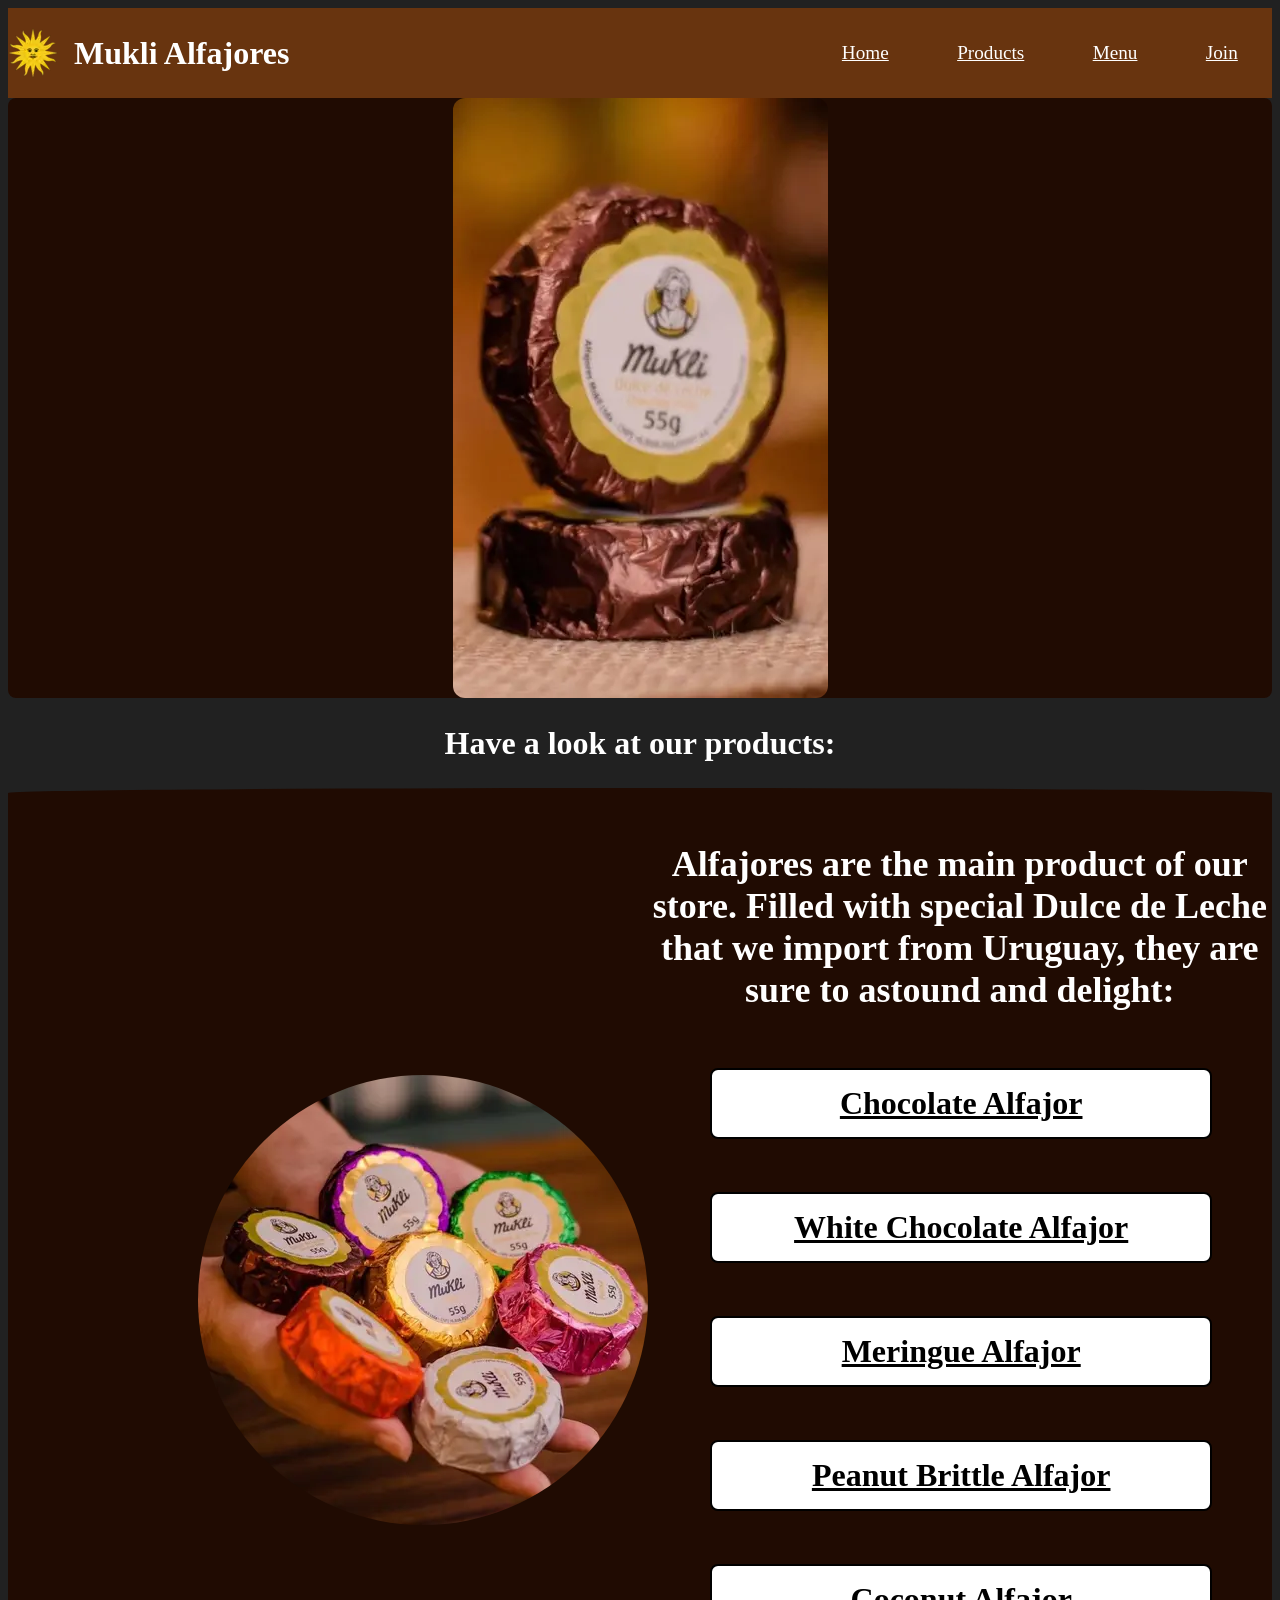
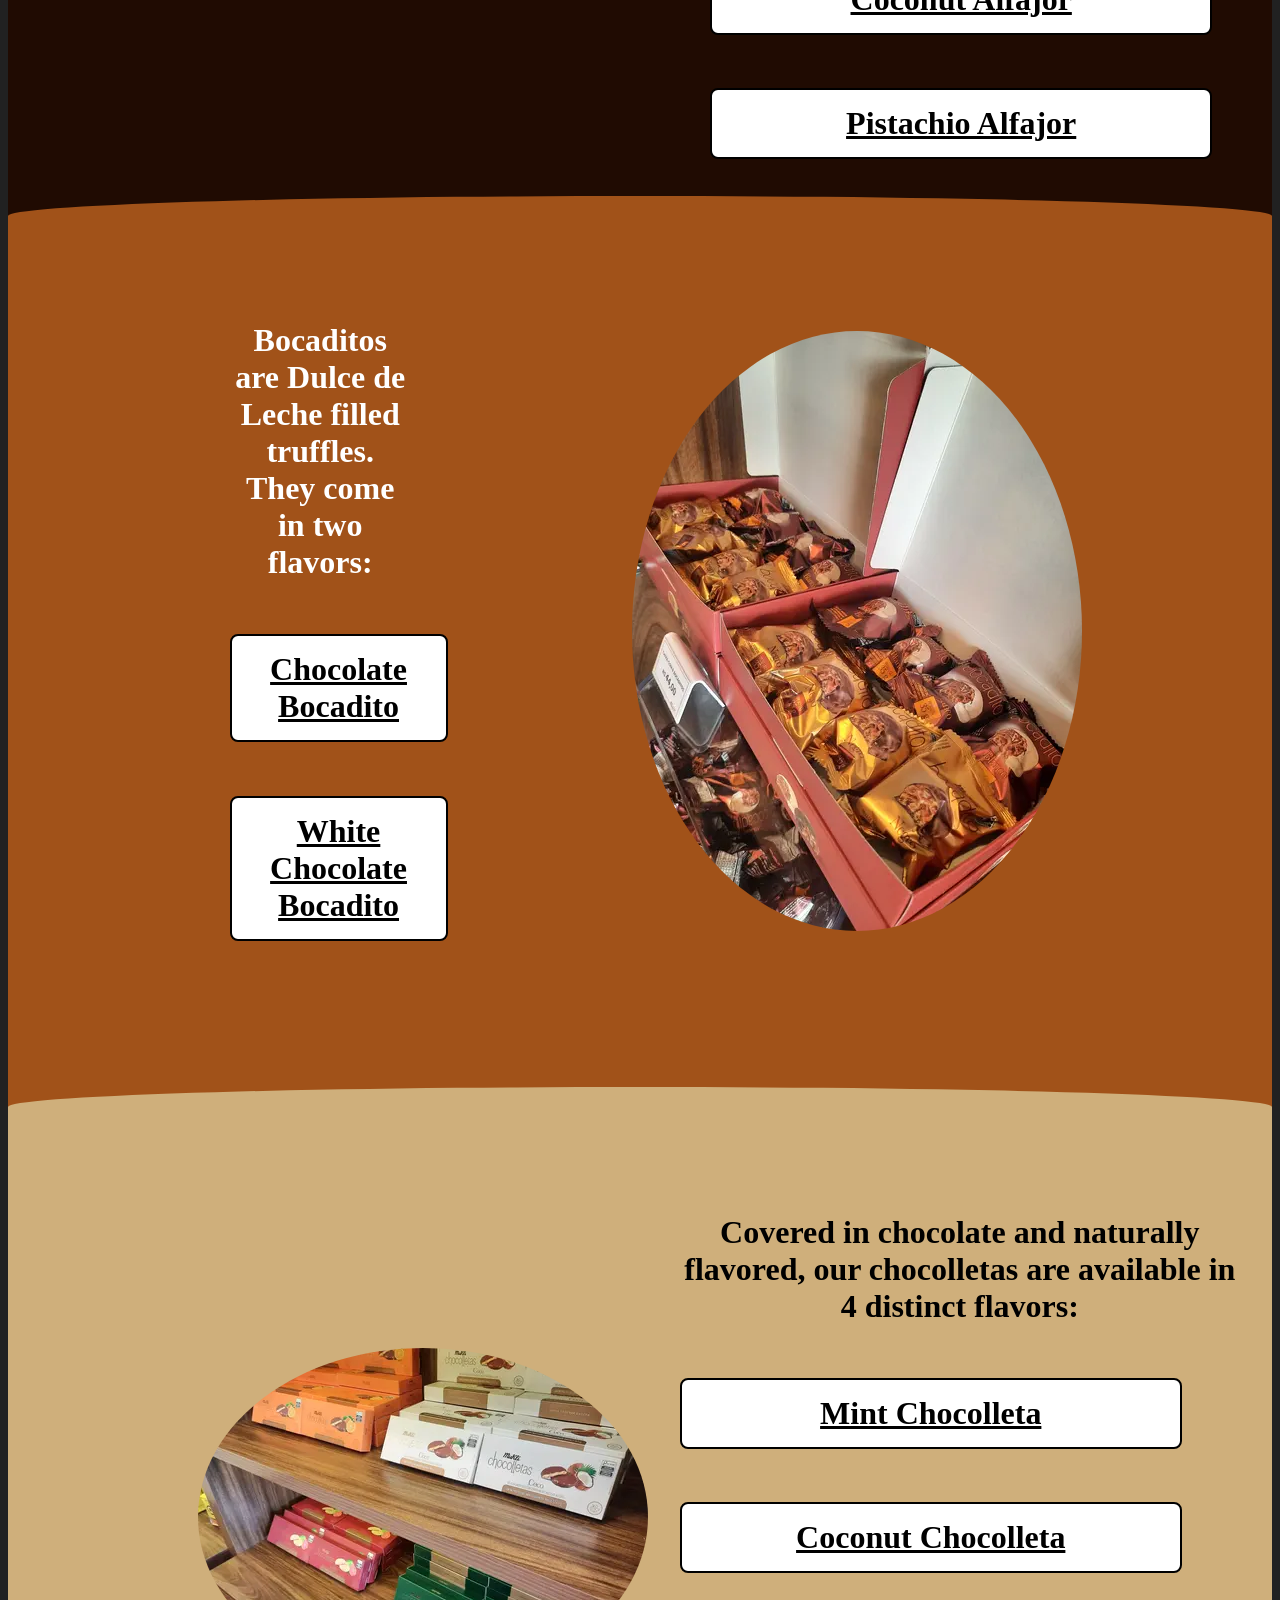
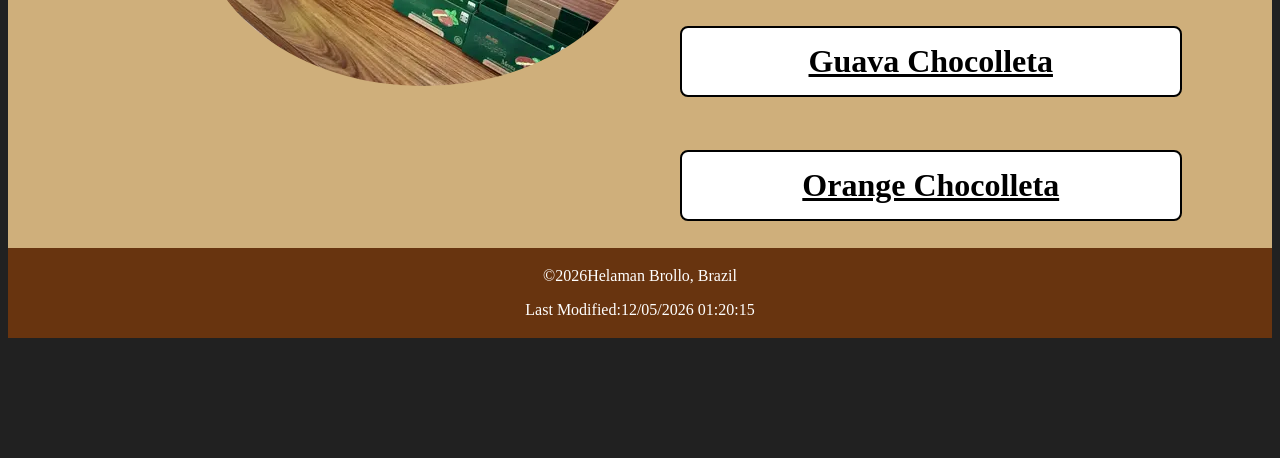
<file: finalproject/products.html>
<!DOCTYPE html>
<html lang="en-US">
<head>
    <meta charset="UTF-8">
    <meta name="viewport" content="width=device-width, initial-scale=1.0">
    <meta name="author" content="Helaman Brollo">
    <meta name="description" content="A full list of products and food items provided by Mukli Alfajores">
    <link rel="stylesheet" href="styles/products.css">
    <link rel="stylesheet" href="styles/products-large.css">
    <link rel="icon" href="images/favicon.ico">
    <script src="scripts/products.js" defer></script>
    <title>Mukli Alfajores</title>
</head>
<body>
    <header>
        <div class="title">
            <img loading="lazy" src="images/sun.webp">
            <h1>Mukli Alfajores</h1>
        </div>
        <div id="menu">
            <!--Hamburger button goes here-->
        </div>
        <nav>
            <a href="index.html">Home</a>
            <a href="products.html">Products</a>
            <a href="menu.html">Menu</a>
            <a href="form.html">Join</a>
        </nav>
    </header>
    <main>
        <picture class="hero">
            <source srcset="images/hero.webp" media="(min-width: 750px)">
            <img loading="lazy" src="images/hero-small.webp" alt="Mukli Alfajores">
        </picture>
        <h2 class="intro">Have a look at our products:</h2>
        <section class="wave1">
            <!--Fancy wave here-->
        </section>
        <div class="alfajor">
            <img loading="lazy" src="images/alfajor.webp" alt="Alfajores">
            <aside>
                <h2>Alfajores are the main product of our store. Filled with special Dulce de Leche that we import from Uruguay, they are sure to astound and delight:</h2>
            </aside>
        </div>
        <section class="wave2">
            <!--Fancy wave here-->
        </section>
        <div class="bocadito">
            <aside>
                <h2 class="white">Bocaditos are Dulce de Leche filled truffles. They come in two flavors:</h2>
            </aside>
            <img loading="lazy" src="images/bocadito.webp" alt="Bocadito">
        </div>
        <section class="wave3">
            <!--Fancy wave here-->
        </section>
        <div class="chocolleta">
            <img loading="lazy" src="images/chocolleta.webp" alt="Chocolleta">
            <aside>
                <h2>Covered in chocolate and naturally flavored, our chocolletas are available in 4 distinct flavors:</h2>
            </aside>
        </div>
    </main>
    <footer>
        <p>
            ©<span id="currentyear"></span> Helaman Brollo, Brazil
        </p>
        <p>
            Last Modified: <span id="lastModified"></span>
        </p>
    </footer>
</body>
</html>
</file>
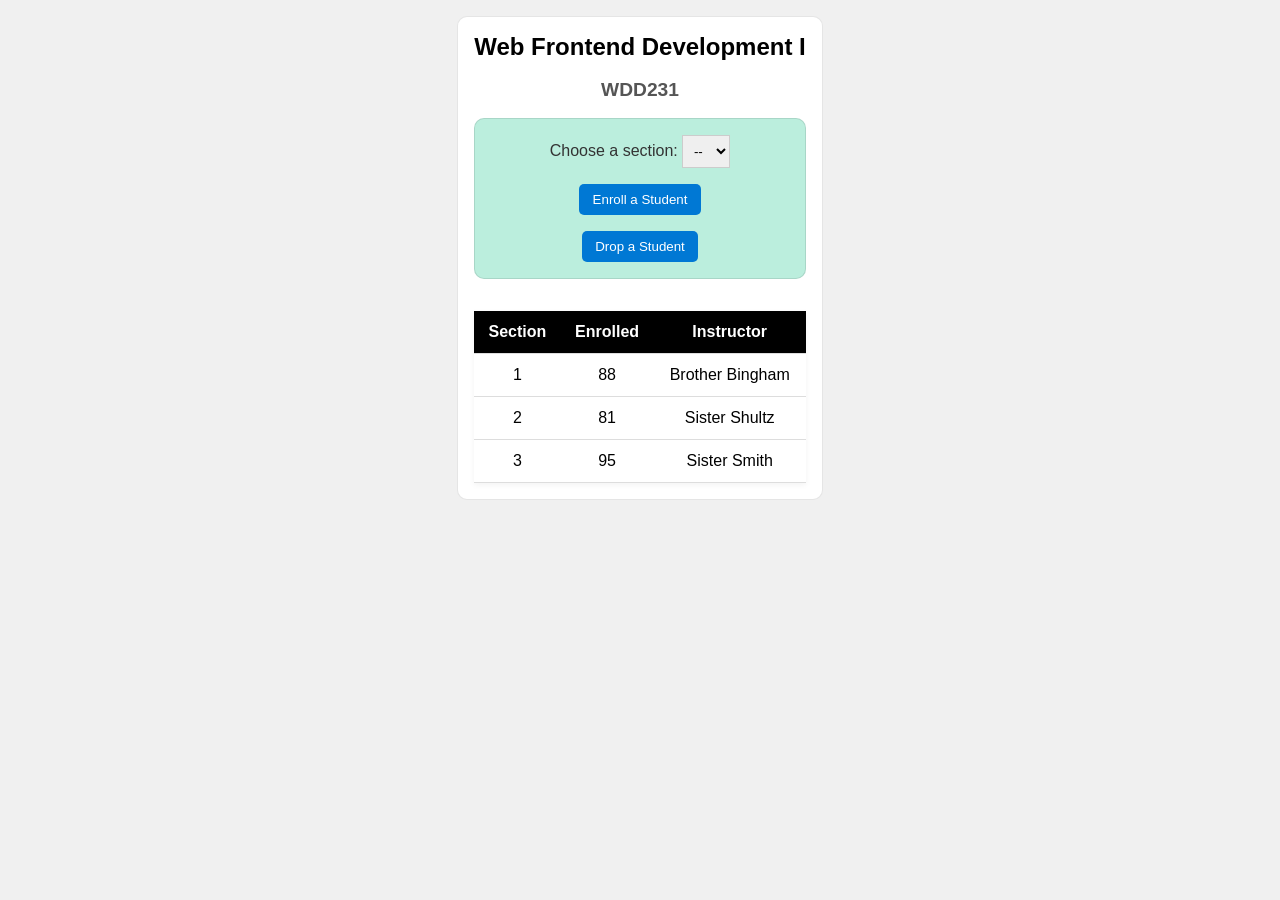
<file: week3/modules.html>
<html lang="en" class=" ncazcji idc0_350"><head>
  <meta charset="UTF-8">
  <meta name="viewport" content="width=device-width, initial-scale=1.0">
  <title>Modules Example: Course and Sections</title>
  <link rel="stylesheet" href="styles/modules.css">
  <script type="module" src="scripts/modules.mjs"></script>
<style type="text/css" id="operaUserStyle"></style><style type="text/css"></style></head>

<body>
  <main>
  <h1 id="courseName">Web Frontend Development I</h1>
  <h2 id="courseCode">WDD231</h2>

  <div id="enrollment">
    <label for="sectionNumber">Choose a section:</label>
    <select id="sectionNumber">
      <option value="0" disabled="" selected="">--</option>
    <option value="1">1</option><option value="2">2</option><option value="3">3</option></select>
    <button id="enrollStudent">Enroll a Student</button>
    <button id="dropStudent">Drop a Student</button>
  </div>

  <table>
    <thead>
      <tr>
        <th>Section</th>
        <th>Enrolled</th>
        <th>Instructor</th>
      </tr>
    </thead>
    <tbody id="sections"><tr>
    <td>1</td>
    <td>88</td>
    <td>Brother Bingham</td></tr><tr>
    <td>2</td>
    <td>81</td>
    <td>Sister Shultz</td></tr><tr>
    <td>3</td>
    <td>95</td>
    <td>Sister Smith</td></tr></tbody>
  </table>
  </main>


</body></html>
</file>
<file: styles/home.css>
/*Header*/
.logo
{
    height: 64px;
    display: flex;
}
nav a
{
    display: none;
}

/*Hamburger button*/
#menu
{
    display:flex;
    justify-content: flex-end;
    color:black;
    font-size:xxx-large;
    text-decoration: none;
    margin-right: 1em;
    margin-top: 0px;
    margin-bottom: 0px;
}

#menu::before {
	content: "≡";
}
#menu.show::before {
	content: "X";
}

/*Hover effect*/
nav a:hover
{
    color: black;
    background-color: white;
}
/*Beginning of main, About Sections*/
.about h2 
{
    display: flex;
    justify-content: center;
}
.about img
{
    max-height: 250px;
    display: flex;
    justify-self: center;
}
main h2
{
    color: white;
    background-color: black;
    padding: 5px;
    margin-top: 0px;
    margin-bottom: 0px;
    margin-right: 10px;
}
.about p
{
    background-color: rgb(189, 189, 189);
    padding: 30px;
    margin-top: 0px;
    margin-bottom: 0px;
    margin-right: 10px;
}
/*Buttons and course cards*/
.courses, .buttons
{
    display: grid;
    grid-template-columns: 1fr 1fr 1fr;
    
    
}
.buttons h3
{
    color: white;
    background-color: black;
    border-radius: 10px;
    padding: 25px;
    
}
.buttons h3:hover
{
    color:black;
    background-color: rgb(189, 189, 189);
    border: solid 1px black;
}
.courses h3
{
    background-color: rgb(189, 189, 189);
    border: solid 1px black;
    border-radius: 8px;
    padding: 25px;
    
}
.courses p
{
    grid-column-start: 2;
    grid-column-end: 3;
}
.true::before
{
    content: "✔️";
}
.false::before
{
    content: "❌";
}
h3
{
    display: grid;
    justify-content: center;
}
/*Social media images*/
.socials
{
    height: 64px;
    display: flex;
    justify-content: center;
    margin-top: 10px;
}
/*Footer Content*/
footer
{
    background-color: rgb(189, 189, 189);
    
}
footer p
{
    display: flex;
    justify-content: center;
    margin-bottom: 0px;
}
</file>
<file: styles/home-large.css>
@media screen and (min-width:750px) 
{
    nav
    {
        color: white;
        background-color: black;
        display: flex;
        justify-content: space-evenly;
        padding: 10px;
    }
    nav a
    {
        display: block;
    }
    #menu
    {
        display: none;
    }
    .about
    {
        display: grid;
        grid-template-columns: 2fr 1fr;
        grid-template-rows: 1fr;
    }
    .about p
    {
        padding-bottom: 12em;
    }
    .about img
    {
        margin-left: 25%;
    }
    .courses, .buttons
    {
        margin-left: 25%;
        margin-right: 25%;
    }
    .buttons h3, .courses h3
    {
        margin: 10px;
    }
    .courseHeader
    {
        display: flex;
        justify-content: center;
    }
}
</file>
<file: finalproject/styles/index.css>
/*PAGE BACKGROUND*/
body
{
    background-color: #212121;
}
/*HEADER*/
header
{
    display: flex;
    background-color: rgb(104, 52, 15);
    color: white;
    justify-content: space-between;
    flex-wrap: wrap;
}
.title
{
    display: flex;
    align-items: center;
}
.title img
{
    height: 50px;
}
.title h1
{
    margin-left: 0.5em;
}


/*HAMBURGER BUTTON*/
nav {
    display: none;
    flex-direction: column;
    align-items: center;
    justify-content: center;
    text-align: center;
    width: auto;         
    margin: 0 auto;      
}
#menu::before
{
    content: "≡";
}

#menu.show::before
{
    content: "X";
}
#menu
{
    font-size: xxx-large;
    display: flex;
    align-items: center;
    justify-content: center;
}

/* WHEN MENU IS SHOWN */
nav.show {
    display: flex;                /* show nav */
    justify-content: center;      /* center vertically */
    align-items: center;          /* center horizontally */
    order: 2;                     /* move below title/menu */
    background-color: #CFAF7B;        
    flex-direction: column;
    width: 100%;
}

nav.show a {
    display: block;
    font-size: xx-large;
    color: black;
    padding: 10px;

}


/*MAIN*/
.hero
{
    display: flex;
    justify-content: center;
    background-color: #200B02;
    border-radius: 8px;
}
.hero img
{
    border-radius: 12px;
    min-height: 600px;
}
.welcome
{
    display: flex;
    justify-content: center;
    align-items: center;
    background-color: white;
    padding: 15px;
    border-radius: 12px;
    border: 1px solid grey;
}
.intro
{
    display: flex;
    justify-content: center;
    background-color: #200B02;
    color: white;
    padding-bottom: 50px;
    font-size: x-large;
    max-width: 100%;
}
.intro p
{
    margin-left: 1%;
    margin-right: 1%;
    text-align: center;
}
/*WAVES*/
.wave0
{
    background-color: #200B02;
    height: 100px;
    border-bottom-left-radius: 50% 20%;
    border-bottom-right-radius: 50% 20%;
}
.wave1
{
    background-color: #200B02;
    height: 25px;
    border-top-left-radius: 50% 20%;
    border-top-right-radius: 50% 20%;
}
.wave2
{
    background-color: rgb(161, 82, 25);
    height: 100px;
    border-top-left-radius: 50% 20%;
    border-top-right-radius: 50% 20%;
    margin-top: -2.5em;
}
.wave3
{
    background-color: #CFAF7B;
    height: 100px;
    border-top-left-radius: 50% 20%;
    border-top-right-radius: 50% 20%;
    margin-top: -2.5em
}
/*CARDS*/
.items
{
    display: flex;
    flex-direction: column;
    background-color: rgb(161, 82, 25);
    justify-content: center;
    padding-bottom: 10em;
}

.items h2, .food h2,.items a, .food a 
{
    display: flex;
    justify-content: center;
    align-items: center;
    margin-left: 1em;
    margin-right: 1em;
    font-size: xx-large;
}
.white
{
    color: white;
}
.button
{
    padding: 5px;
    border: 2px black solid;
    border-radius: 8px;
    background-color: white;
    color: black;
}
.food 
{
    display: flex;
    flex-direction: column;
    background-color: #CFAF7B;
    justify-content: center;
    padding-bottom: 15px;
}

.items img
{
    border-radius: 50%;
    max-width: 100%;
}
.food img
{
    border-radius: 40%;
    max-width: 100%;
}
.join
{
    padding: 15px;
    background-color: #200B02;
    display: flex;
    align-items: center;
    flex-direction: column;
    padding-bottom: 2.5em;
    margin-bottom: -1em;
}
.join h2
{
    color: white;
    font-size: xx-large;
}
.join a
{
    background-color: white;
    color: black;
    padding: 15px;
    text-decoration: underline;
    padding: 15px;
    font-size: xx-large;
    border-radius: 8px;
}
/*FOOTER*/
footer
{
    background-color: rgb(104, 52, 15);
    color: white;
    margin-bottom: -0.5em;
    padding: 3px;
    margin-top: 1em;
}
footer p
{
    display: flex;
    justify-content: center;
    
}
</file>
<file: finalproject/styles/index-large.css>
@media screen and (min-width: 750px) 
{
    /*HEADER*/
    
    #menu
    {
        display: none;
    }
    
    nav a
    {
        display: block;
        margin: 1em;
        padding: 15px;
        font-size: larger;
    }
    nav 
    {
        display: flex;
        justify-content: space-between;
        align-items: center;
        flex-direction: row;
        margin: 0px;
    }
    nav a:hover
    {
        background-color: white;
        color: black;
    }

    nav a:any-link
    {
        color: white;
    }
    nav a:hover:any-link
    {
        color: black;
    }
    /*MAIN*/
    .welcome
    {
        margin-left: 25%;
        margin-right: 25%;
    }
    .food
    {
        display: grid;
        grid-template-areas: 
        "a b"
        "a c";
        gap: 1em;
    }
    .food aside
    {
        grid-row-start: 1;
        grid-row-end: 3;
        grid-column: 1;
    }
    .items
    {
        display: grid;
        grid-template-areas: 
        "a b"
        "c b";
        gap: 1em;
    }
    .items aside
    {
        grid-row-start: 1;
        grid-row-end: 3;
        grid-column: 2;
    }
    .button:hover
    {
        background-color: rgb(104, 52, 15);
        color: white;
    }
    .join a:hover
    {
        background-color: rgb(104, 52, 15);
        color: white;
    }
    /*SLIDE IN ANIMATION*/
    @keyframes slide 
    {
        from 
        {
            translate: 10vw 0;
        } 
        to
        {
            translate:0 0;
        }
    }
    @keyframes reverse-slide
    {
        from 
        {
            translate: -10vw 0;
        } 
        to
        {
            translate:0 0;
        }
    }
    .items.animate img, .items.animate h2, .items.animate a
    {
        animation: slide 1.5s forwards;
    }
    .food.animate img, .food.animate h2, .food.animate a
    {
        animation: reverse-slide 1.5s forwards;
    }
    
}
</file>
<file: project/styles/project.css>
/*HEADER*/
header
{
    display: flex;
    background-color: rgb(104, 52, 15);
    color: white;
    justify-content: space-between;
}
.title
{
    display: flex;
    align-items: center;
    flex-direction: row-reverse;
}
.title img
{
    height: 50px;
    border-radius: 50%;
}
.title h1
{
    margin-left: 0.5em;
}
nav a
{
    display: none;
}
nav a:hover
{
    background-color: white;
    color: black;
}
nav a:any-link
{
    color: white;
}
nav a:hover:any-link
{
    color: black;
}
/*HAMBURGER BUTTON*/
.show a
{
    display: block;
}
.show
{
    display: flex;
    flex-direction: column;
    align-items: center;
    font-size: xx-large;
    text-decoration: underline;
}
#menu
{
    display:flex;
    justify-content: flex-end;
    align-items: center;
    color:black;
    font-size:xxx-large;
    text-decoration: none;
    margin: 0.5em;
}
#menu::before {
	content: "≡";
}
#menu.show::before {
	content: "X";
}

/*MAIN*/

.hero
{
    display: flex;
    justify-content: center;

}

/*FOOTER*/
footer
{
    background-color: rgb(104, 52, 15);
    color: white;
}
footer p
{
    display: flex;
    justify-content: center;
}
</file>
<file: project/styles/project-large.css>
@media screen and (min-width: 750px) 
{
    #menu
    {
        display: none;
    }
    nav a
    {
        display: block;
        margin: 10px;
    }
    nav
    {
        display: flex;
        justify-content: space-between;
        flex-direction: row;
        align-items: center;
    }
    header
    {
        background-color: hotpink;
    }
}
</file>
<file: chamber/styles/chamber.css>
/*Nav, header*/
header
{
    display: flex;
    justify-content: space-between;
    align-items: center;
    background-color: #1bc51b;
    border-bottom: solid 10px pink;
    
}
.title
{
    display: flex;
    flex-direction: row-reverse;
}

.title img
{
    height: 5em;
}
nav a
{
    display: none;
}
a:any-link
{
    color: black;
}
.show a
{
    display: block;
}
.show
{
    display: flex;
    flex-direction: column;
    align-items: center;
    font-size: xx-large;
    text-decoration: underline;
    background-color: pink;
}
/*Buttons*/
#menu
{
    display:flex;
    justify-content: flex-end;
    color:black;
    font-size:xxx-large;
    text-decoration: none;
    margin-right: 1em;
    margin-top: 0px;
    margin-bottom: 0px;
}
#grid, #list
{
    display: none;
}

#menu::before {
	content: "≡";
}
#menu.show::before {
	content: "X";
}

/*main*/
.hero
{
    display: flex;
    justify-content: center;
    background-color: pink;
    width: 100%;
    overflow-x: hidden;
}
.center
{
    display: flex;
    justify-content: center;
}

/*business cards*/
ul
{
    list-style: none;
}
.business li
{
    background-color: pink;
    border: solid 1px black;
    border-radius: 6px;
    border-bottom: solid 10px #1bc51b;
    display: flex;
    flex-direction: column;
    justify-content: center;
    align-items: center;
    margin-left: -2.5em;
    
}
.business li h3
{
    text-decoration: underline;
}
.business li img
{
    height: 12em;
}
/*footer*/
footer
{
    background-color: #1bc51b;
    border-top: solid 10px pink;
    padding-bottom: 5px;
}
footer p
{
    display: flex;
    justify-content: center;
}
</file>
<file: chamber/styles/chamber-large.css>
@media screen and (min-width: 750px)
{
    /*Header*/
    .title
    {
        justify-content: flex-start;
        border-bottom: 0px;
    }
    header
    {
        display: flex;
        justify-content: space-between;
        align-items: center;
        background-color: #1bc51b;
        border-bottom: solid 10px pink;
    }
    #menu
    {
        display: none;
    }
    nav
    { 
        display: flex;
    }
    nav a
    {
        display: flex;
        margin: 10px;
        padding: 10px;
    }
    nav a:hover
    {
        background-color: pink;
        color: black;
    }
    /*Main*/
    #grid, #list
    {
        display: flex;
    }
    .grid
    {
        display: grid;
        grid-template-columns: 1fr 1fr 1fr;
        place-items: center;
        margin-left: 15%;
        margin-right: 15%;
    }
    .list li
    {
        display: flex;
        flex-direction: row;
        justify-content: space-between;
    }
    .list li:nth-child(odd)
    {
        background-color: rgb(249, 151, 184);
    }
    .list img
    {
        display: none;
    }
    .business li
    {
        margin: 5px;
    }    
}
</file>
<file: chamber/styles/discover.css>
/*Nav, header*/
header
{
    display: flex;
    justify-content: space-between;
    align-items: center;
    background-color: #1bc51b;
    border-bottom: solid 10px pink;
    
}
.title
{
    display: flex;
    flex-direction: row-reverse;
}

.title img
{
    height: 5em;
}
nav a
{
    display: none;
}
.show a
{
    display: block;
}
.show
{
    display: flex;
    flex-direction: column;
    align-items: center;
    font-size: xx-large;
    text-decoration: underline;
    background-color: pink;
}
/*Buttons*/
#menu
{
    display:flex;
    justify-content: flex-end;
    color:black;
    font-size:xxx-large;
    text-decoration: none;
    margin-right: 1em;
    margin-top: 0px;
    margin-bottom: 0px;
}
#grid, #list
{
    display: none;
}

#menu::before {
	content: "≡";
}
#menu.show::before {
	content: "X";
}

/*main*/
.hero
{
    display: flex;
    justify-content: center;
    background-color: pink;
    width: 100%;
    border-radius: 4px;
    overflow-x: hidden;
}
.center h2, .center
{
    display: flex;
    justify-content: center;
}
a:any-link
{
    color: black;
}
/*Message*/
.message
{
    display: flex;
    justify-content: center;
}
/*Cards*/
ul
{
    display: grid;
    grid-template-areas:"a";
    margin-left: -2.5em;

}
.cards li
{
    display: flex;
    justify-content: center;
    align-items: center;
    flex-direction: column;
    background-color: pink;
    border: 1px black solid;
    border-radius: 8px;
    border-bottom: solid 10px #1bc51b;
    
}
li img
{
    max-width: 300px;
}
/*footer*/
footer
{
    background-color: #1bc51b;
    border-top: solid 10px pink;
    padding-bottom: 5px;
}
footer p
{
    display: flex;
    justify-content: center;
}
</file>
<file: chamber/styles/discover-large.css>
@media screen and (min-width: 641px)
{
    /*Main*/
    ul
    {
        grid-template-areas: "a b";

    }
}

@media screen and (min-width: 1025px)
{
    /*Header*/
    .title
    {
        justify-content: flex-start;
        border-bottom: 0px;
    }
    header
    {
        display: flex;
        justify-content: space-between;
        align-items: center;
        background-color: #1bc51b;
        border-bottom: solid 10px pink;
    }
    #menu
    {
        display: none;
    }
    nav
    { 
        display: flex;
    }
    nav a
    {
        display: flex;
        margin: 10px;
        padding: 10px;
    }
    nav a:hover
    {
        background-color: pink;
        color: black;
    }
    /*Main*/
    ul
    {
        grid-template-areas: "a b c";
        margin-left: 2.5%;
        margin-right: 5%;
    }
    li:hover
    {
        background-color: #1bc51b;
        border-bottom: solid 10px pink;
    }
    
}
</file>
<file: chamber/styles/join.css>
/*Nav, header*/
.title
{
    display: flex;
    justify-content: space-between;
    align-items: center;
    background-color: #1bc51b;
    border-bottom: solid 10px pink;
    
}

.title img
{
    height: 5em;
}
nav a
{
    display: none;
}
.show a
{
    display: block;
}
.show
{
    display: flex;
    flex-direction: column;
    align-items: center;
    font-size: xx-large;
    text-decoration: underline;
    background-color: pink;
}
/*Buttons*/
#menu
{
    display:flex;
    justify-content: flex-end;
    color:black;
    font-size:xxx-large;
    text-decoration: none;
    margin-right: 1em;
    margin-top: 0px;
    margin-bottom: 0px;
}
#grid, #list
{
    display: none;
}

#menu::before {
	content: "≡";
}
#menu.show::before {
	content: "X";
}

/*main*/
.hero
{
    display: flex;
    justify-content: center;
    background-color: pink;
    width: 100%;
    border-radius: 4px;
    overflow-x: hidden;
}
.center h2, .center
{
    display: flex;
    justify-content: center;
}
a:any-link
{
    color: black;
}
/*Form*/

form
{
    display: flex;
    flex-direction: column;
    margin-left: 10%;
}
label
{
    font-size: x-large;
}

input, select
{
    width: 20em;
    height: 2.5em;
    border-radius: 6px;
}
textarea
{
    height: 7.5em;
    width: 20em;
    border-radius: 8px;
}
input:required
{
    border-bottom: red solid 6px;
}
input:required:valid
{
    border-bottom: #1bc51b solid 6px;
}
/*Aside*/
aside
{
    display: flex;
    flex-direction: column;
    justify-content: center;
}
.about
{
    display: flex;
    justify-content: center;
    text-decoration: underline;
}
.modal
{
    display: flex;
    justify-content: center;
    background-color: pink;
    padding: 2.5em;
    padding: 2em;
    margin-top: 1px;
    margin-left: 15%;
    margin-right: 15%;
    border: solid 2px black;
    border-radius: 60px;
    text-decoration: underline;
}


.modal:hover
{
    background-color: #1bc51b;
}
dialog div
{
    display: flex;
    justify-content: center;
}
/*Dialog*/
dialog
{
    font-size: large;
    border-radius: 20px;
}
dialog h2
{
    display: flex;
    justify-content: center;

}
dialog button
{
    font-size: larger;

}
/*footer*/
footer
{
    background-color: #1bc51b;
    border-top: solid 10px pink;
    padding-bottom: 5px;
}
footer p
{
    display: flex;
    justify-content: center;
}
</file>
<file: chamber/styles/join-large.css>
@media screen and (min-width: 750px)
{
    /*Header*/
    .title
    {
        justify-content: flex-start;
        border-bottom: 0px;
    }
    header
    {
        display: flex;
        justify-content: space-between;
        align-items: center;
        background-color: #1bc51b;
        border-bottom: solid 10px pink;
    }
    #menu
    {
        display: none;
    }
    nav
    { 
        display: flex;
    }
    nav a
    {
        display: flex;
        margin: 10px;
        padding: 10px;
    }
    nav a:hover
    {
        background-color: pink;
        color: black;
    }
    /*Main*/
    .form
    {
        display: grid;
        grid-template-columns: 1fr 1fr;
        margin-left: 15%;
        margin-right: 15%;
        
    }
    form
    {
        margin-left: 25%;
    }
    .modal
    {
        position: relative;         
        animation: rise 1s ease-out forwards;
    }
    @keyframes rise {
    from {
            transform: translateY(100vh); 
            opacity: 0;                   
        }
    to {
            transform: translateY(0);     
            opacity: 1;
        }
    }

}
</file>
<file: finalproject/styles/form.css>
/*PAGE BACKGROUND*/
body
{
    background-color: #212121;
}
/*HEADER*/
header
{
    display: flex;
    background-color: rgb(104, 52, 15);
    color: white;
    justify-content: space-between;
    flex-wrap: wrap;
}
.title
{
    display: flex;
    align-items: center;
}
.title img
{
    height: 50px;
}
.title h1
{
    margin-left: 0.5em;
}


/*HAMBURGER BUTTON*/
nav {
    display: none;
    flex-direction: column;
    align-items: center;
    justify-content: center;
    text-align: center;
    width: auto;         
    margin: 0 auto;      
}
#menu::before
{
    content: "≡";
}

#menu.show::before
{
    content: "X";
}
#menu
{
    font-size: xxx-large;
    display: flex;
    align-items: center;
    justify-content: center;
}

/* WHEN MENU IS SHOWN */
nav.show {
    display: flex;                /* show nav */
    justify-content: center;      /* center vertically */
    align-items: center;          /* center horizontally */
    order: 2;                     /* move below title/menu */
    background-color: #CFAF7B;        
    flex-direction: column;
    width: 100%;
}

nav.show a {
    display: block;
    font-size: xx-large;
    color: black;
    padding: 10px;

}


/*MAIN*/
.hero
{
    display: flex;
    justify-content: center;
    background-color: #200B02;
    border-radius: 8px;
}
.hero img
{
    border-radius: 12px;
}
#intro
{
    display: flex;
    justify-content: center;
    align-items: center;
    background-color: white;
    padding: 15px;
    border-radius: 12px;
    border: 1px solid grey;
}

.wave
{
    background-color: rgb(161, 82, 25);
    height: 100px;
    border-top-left-radius: 50% 20%;
    border-top-right-radius: 50% 20%;
}

.form
{
    background-color: rgb(161, 82, 25);
    display: flex;
    justify-content: center;
    align-items: center;
    flex-direction: column;
    padding-bottom: 2em;
}
.form h2
{
    max-width: 10em;
    max-height: 20em;
}
form
{
    display: flex;
    flex-direction: column;
}
label
{
    font-size: x-large;
    color: white;
}

input, select
{
    width: 20em;
    height: 2.5em;
    border-radius: 6px;
}
textarea
{
    height: 7.5em;
    width: 20em;
    border-radius: 8px;
}
input:required
{
    border-bottom: red solid 6px;
}
input:required:valid
{
    border-bottom: #1bc51b solid 6px;
}
/*Modal*/
dialog:open
{
    display: flex;
    justify-content: center;
    align-items: center;
    flex-direction: column;
    font-size: xx-large;
}
dialog a
{
    font-size: xx-large;
    color: black;
    background-color: lightgrey;
    padding: 15px;
}
dialog a:hover
{
    background-color: rgb(104, 52, 15);
    color: white;
}

/*FOOTER*/
footer
{
    background-color: rgb(104, 52, 15);
    color: white;
    margin-bottom: -0.5em;
    padding: 3px;
    margin-top: 1em;
}
footer p
{
    display: flex;
    justify-content: center;
    
}
</file>
<file: finalproject/styles/form-large.css>
@media screen and (min-width: 750px) 
{
    /*HEADER*/
    
    #menu
    {
        display: none;
    }
    
    nav a
    {
        display: block;
        margin: 1em;
        padding: 15px;
        font-size: larger;
    }
    nav 
    {
        display: flex;
        justify-content: space-between;
        align-items: center;
        flex-direction: row;
        margin: 0px;
    }
    nav a:hover
    {
        background-color: white;
        color: black;
    }

    nav a:any-link
    {
        color: white;
    }
    nav a:hover:any-link
    {
        color: black;
    }
    /*MAIN*/
    .form
    {
        flex-direction: row-reverse;    
    }
    .form h2
    {
        font-size: xx-large;
        max-width: 5em;
        height: 10em;
        animation: fade 2s;
    }
    form
    {
        margin: 2em;
    }
    /*FADE IN*/
    @keyframes fade 
    {
        from
        {
            opacity: 0;
        }
        to
        {
            opacity: 1;
        }

    }
}
</file>
<file: finalproject/styles/menu.css>
/*PAGE BACKGROUND*/
body
{
    background-color: #212121;
}
/*HEADER*/
header
{
    display: flex;
    background-color: rgb(104, 52, 15);
    color: white;
    justify-content: space-between;
    flex-wrap: wrap;
}
.title
{
    display: flex;
    align-items: center;
}
.title img
{
    height: 50px;
}
.title h1
{
    margin-left: 0.5em;
}


/*HAMBURGER BUTTON*/
nav {
    display: none;
    flex-direction: column;
    align-items: center;
    justify-content: center;
    text-align: center;
    width: auto;         
    margin: 0 auto;      
}
#menu::before
{
    content: "≡";
}

#menu.show::before
{
    content: "X";
}
#menu
{
    font-size: xxx-large;
    display: flex;
    align-items: center;
    justify-content: center;
}

/* WHEN MENU IS SHOWN */
nav.show {
    display: flex;                /* show nav */
    justify-content: center;      /* center vertically */
    align-items: center;          /* center horizontally */
    order: 2;                     /* move below title/menu */
    background-color: #CFAF7B;        
    flex-direction: column;
    width: 100%;
}

nav.show a {
    display: block;
    font-size: xx-large;
    color: black;
    padding: 10px;

}


/*MAIN*/
.hero
{
    display: flex;
    justify-content: center;
    background-color: #200B02;
    border-radius: 8px;
}
.hero img
{
    border-radius: 12px;
}
.intro
{
    display: flex;
    justify-content: center;
    color: white;
    font-size: xx-large;

}
/*WAVES*/
.wave1
{
    background-color: #200B02;
    height: 25px;
    border-top-left-radius: 50% 20%;
    border-top-right-radius: 50% 20%;
}
.wave2
{
    background-color: rgb(161, 82, 25);
    height: 100px;
    border-top-left-radius: 50% 20%;
    border-top-right-radius: 50% 20%;
    margin-top: -2.5em;
}
.wave3
{
    background-color: #CFAF7B;
    height: 100px;
    border-top-left-radius: 50% 20%;
    border-top-right-radius: 50% 20%;
    margin-top: -2.5em
}
/*CARDS*/
.chocolate
{
    display: flex;
    flex-direction: column;
    justify-content: center;
    align-items: center;
    text-align: center;
    background-color: #200B02;
    color: white;
    font-size: x-large;
    padding-bottom: 50px;
    max-width: 100%;
}
.chocolate p
{
    margin-left: 1%;
    margin-right: 1%;
}
.chocolate .button
{
    margin-left: 10%;
}
.chocolate img
{
    border-radius: 50%;
}
.medialuna
{
    display: flex;
    flex-direction: column;
    justify-content: center;
    align-items: center;
    text-align: center;
    padding-bottom: 10em;
    background-color: rgb(161, 82, 25);
}

.medialuna h2, .milkshake h2
{
    display: flex;
    justify-content: center;
    align-items: center;
    margin-left: 1em;
    margin-right: 1em;
    font-size: xx-large;
}
.medialuna .button
{
    color: black;
    font-size: xx-large;
}
.button
{
    padding: 15px;
    border: 2px black solid;
    border-radius: 8px;
    background-color: white;
    color: black;
    width: 75%;
    font-size: xx-large;
    text-decoration: underline;
    animation: fade 5s;

}
.milkshake 
{
    display: flex;
    flex-direction: column;
    justify-content: center;
    align-items: center;
    text-align: center;
    background-color: #CFAF7B;
    margin-bottom: -1em;
}

.medialuna img
{
    border-radius: 50%;
    max-width: 100%;
}
.milkshake img
{
    border-radius: 50%;
    max-width: 100%;
}
dialog
{
    font-size: xx-large;
}
dialog h2
{
    color: black;
}
dialog li
{
    text-align: left;
}
dialog button
{
    padding: 15px;
    font-size: xx-large;
}
/*FADE IN*/
@keyframes fade 
{
    from
    {
        opacity: 0;
    }
    to
    {
        opacity: 1;
    }
    
}
/*FOOTER*/
footer
{
    background-color: rgb(104, 52, 15);
    color: white;
    margin-bottom: -0.5em;
    padding: 3px;
    margin-top: 1em;
}
footer p
{
    display: flex;
    justify-content: center;
    
}
</file>
<file: finalproject/styles/menu-large.css>
@media screen and (min-width: 750px) 
{
    /*HEADER*/
    
    #menu
    {
        display: none;
    }
    
    nav a
    {
        display: block;
        margin: 1em;
        padding: 15px;
        font-size: larger;
    }
    nav 
    {
        display: flex;
        justify-content: space-between;
        align-items: center;
        flex-direction: row;
        margin: 0px;
    }
    nav a:hover
    {
        background-color: white;
        color: black;
    }

    nav a:any-link
    {
        color: white;
    }
    nav a:hover:any-link
    {
        color: black;
    }
    /*MAIN*/
    .chocolate, .medialuna, .milkshake
    {
        display: flex;
        flex-direction: row;
        justify-content: space-around;
    }
    .chocolate aside, .medialuna aside, .milkshake aside
    {
        display: flex;
        flex-direction: column;
    }
    .chocolate img, .milkshake img {
        height: 450px;
    }
    .chocolate img, .milkshake img, .medialuna img
    {
        margin-left: 15%;
    }
    .button:hover
    {
        background-color: #68340F;
        color: white;
    }
    /*SLIDE IN ANIMATION*/
    @keyframes slide 
    {
        from 
        {
            translate: 10vw 0;
        } 
        to
        {
            translate:0 0;
        }
    }
    @keyframes reverse-slide
    {
        from 
        {
            translate: -10vw 0;
        } 
        to
        {
            translate:0 0;
        }
    }
    .chocolate.animate aside, .chocolate.animate img, .milkshake.animate img, .milkshake.animate aside
    {
        animation: slide 1.5s;
    }
    .medialuna.animate img, .medialuna.animate aside
    {
        animation: reverse-slide 1.5s;
    }
}
</file>
<file: finalproject/styles/products.css>
/*PAGE BACKGROUND*/
body
{
    background-color: #212121;
}
/*HEADER*/
header
{
    display: flex;
    background-color: rgb(104, 52, 15);
    color: white;
    justify-content: space-between;
    flex-wrap: wrap;
}
.title
{
    display: flex;
    align-items: center;
}
.title img
{
    height: 50px;
}
.title h1
{
    margin-left: 0.5em;
}


/*HAMBURGER BUTTON*/
nav {
    display: none;
    flex-direction: column;
    align-items: center;
    justify-content: center;
    text-align: center;
    width: auto;         
    margin: 0 auto;      
}
#menu::before
{
    content: "≡";
}

#menu.show::before
{
    content: "X";
}
#menu
{
    font-size: xxx-large;
    display: flex;
    align-items: center;
    justify-content: center;
}

/* WHEN MENU IS SHOWN */
nav.show {
    display: flex;                /* show nav */
    justify-content: center;      /* center vertically */
    align-items: center;          /* center horizontally */
    order: 2;                     /* move below title/menu */
    background-color: #CFAF7B;        
    flex-direction: column;
    width: 100%;
}

nav.show a {
    display: block;
    font-size: xx-large;
    color: black;
    padding: 10px;

}


/*MAIN*/
.hero
{
    display: flex;
    justify-content: center;
    background-color: #200B02;
    border-radius: 8px;
}
.hero img
{
    border-radius: 12px;
}
.intro
{
    display: flex;
    justify-content: center;
    color: white;
    font-size: xx-large;

}
/*WAVES*/
.wave1
{
    background-color: #200B02;
    height: 25px;
    border-top-left-radius: 50% 20%;
    border-top-right-radius: 50% 20%;
}
.wave2
{
    background-color: rgb(161, 82, 25);
    height: 100px;
    border-top-left-radius: 50% 20%;
    border-top-right-radius: 50% 20%;
    margin-top: -2.5em;
}
.wave3
{
    background-color: #CFAF7B;
    height: 100px;
    border-top-left-radius: 50% 20%;
    border-top-right-radius: 50% 20%;
    margin-top: -2.5em
}
/*CARDS*/
.alfajor
{
    display: flex;
    flex-direction: column;
    justify-content: center;
    align-items: center;
    text-align: center;
    background-color: #200B02;
    color: white;
    font-size: x-large;
    padding-bottom: 50px;
    max-width: 100%;
}
.alfajor p
{
    margin-left: 1%;
    margin-right: 1%;
}
.alfajor .button
{
    margin-left: 10%;
}
.alfajor img
{
    border-radius: 50%;
    max-width: 100%;
}
.bocadito
{
    display: flex;
    flex-direction: column-reverse;
    justify-content: center;
    align-items: center;
    text-align: center;
    color: white;
    padding-bottom: 10em;
    background-color: rgb(161, 82, 25);
    max-width: 100%;
}

.bocadito h2, .chocolleta h2
{
    display: flex;
    justify-content: center;
    align-items: center;
    margin-left: 1em;
    margin-right: 1em;
    font-size: xx-large;
}
.bocadito .button
{
    color: black;
    font-size: xx-large;
}
.chocolleta 
{
    display: flex;
    flex-direction: column;
    justify-content: center;
    align-items: center;
    text-align: center;
    background-color: #CFAF7B;
    margin-bottom: -1em;
}
.bocadito img
{
    border-radius: 50%;
    max-width: 100%;
}
.chocolleta img
{
    border-radius: 50%;
    max-width: 100%;
}
.button
{
    padding: 15px;
    border: 2px black solid;
    border-radius: 8px;
    background-color: white;
    color: black;
    width: 75%;
    font-size: xx-large;
    text-decoration: underline;
    animation: fade 2s;
}

dialog
{
    font-size: xx-large;
}
dialog h2
{
    color: black;
}
dialog li
{
    text-align: left;
}
dialog button
{
    padding: 15px;
    font-size: xx-large;
}
/*FADE IN*/
@keyframes fade 
{
    from
    {
        opacity: 0;
    }
    to
    {
        opacity: 1;
    }
    
}
/*FOOTER*/
footer
{
    background-color: rgb(104, 52, 15);
    color: white;
    margin-bottom: -0.5em;
    padding: 3px;
    margin-top: 1em;
}
footer p
{
    display: flex;
    justify-content: center;
    
}
</file>
<file: finalproject/styles/products-large.css>
@media screen and (min-width: 750px) 
{
    /*HEADER*/
    
    #menu
    {
        display: none;
    }
    
    nav a
    {
        display: block;
        margin: 1em;
        padding: 15px;
        font-size: larger;
    }
    nav 
    {
        display: flex;
        justify-content: space-between;
        align-items: center;
        flex-direction: row;
        margin: 0px;
    }
    nav a:hover
    {
        background-color: white;
        color: black;
    }

    nav a:any-link
    {
        color: white;
    }
    nav a:hover:any-link
    {
        color: black;
    }
    /*MAIN*/
    .alfajor, .bocadito, .chocolleta
    {
        display: flex;
        flex-direction: row;
        justify-content: space-around;
    }
    .bocadito img
    {
        margin-right: 15%;
    }
    .bocadito aside
    {
        margin-left: 15%;
    }
    .alfajor aside, .bocadito aside, .chocolleta aside
    {
        display: flex;
        flex-direction: column;
    }
    .alfajor img, .chocolleta img, .bocadito img
    {
        margin-left: 15%;
    }
    .chocolleta img
    {
        width: 50%;
    }
    .button:hover
    {
        background-color: rgb(104, 52, 15);
        color: white;
    }
    /*SLIDE IN ANIMATION*/
    @keyframes slide 
    {
        from 
        {
            translate: 10vw 0;
        } 
        to
        {
            translate:0 0;
        }
    }
    @keyframes reverse-slide
    {
        from 
        {
            translate: -10vw 0;
        } 
        to
        {
            translate:0 0;
        }
    }
    .alfajor.animate img, .alfajor.animate aside, .chocolleta.animate img, .chocolleta.animate aside
    {
        animation: slide 1.5s;
    }
    .bocadito.animate img, .bocadito.animate aside
    {
        animation: reverse-slide 1.5s;
    }
}
</file>
<file: week3/styles/modules.css>
* {
  margin: 0;
  padding: 0;
  box-sizing: border-box;
}

body {
  font-family: Arial, sans-serif;
  background-color: #f0f0f0;
}

main {
  padding: 1rem;
  background-color: #fff;
  color: #333;
  width: fit-content;
  margin: 1rem auto;
  border: 1px solid rgb(0 0 0 / 10%);
  border-radius: 10px;
}

h1 {
  font-size: 1.5rem;
  color: #000;
}

h2 {
  font-size: 1.2rem;
  color: #555;
}

h1,
h2 {
  text-align: center;;
  margin-bottom: 1.1rem;
}

form p {
  margin: .5rem;
  font-weight: bold;
}

#enrollment {
  padding: 1rem 1rem 0 1rem;
  border: 1px solid rgb(0 0 0 / 10%);
  border-radius: 10px;
  background-color: #bed;
  text-align: center;
}

select {
  padding: 0.5em;
  border: 1px solid #ccc;
  width: 3rem;
}

button {
  display: block;
  margin: 1rem auto;
  padding: 0.6em 1em;
  border: none;
  border-radius: 5px;
  background-color: #0078d4;
  color: white;
  cursor: pointer;
}

button:hover {
  background-color: #005fa3;
}

table {
  margin-top: 2rem;
  width: 100%;
  border-collapse: collapse;
  background-color: white;
  box-shadow: 0 2px 6px rgb(0 0 0 / 5%);
}

th,
td {
  padding: 0.75rem;
  text-align: center;
  border-bottom: 1px solid #ddd;
}

th {
  background-color: #000;
  color: white;
  font-weight: bold;
}

tr:hover {
  background-color: #bbb;
}
</file>
